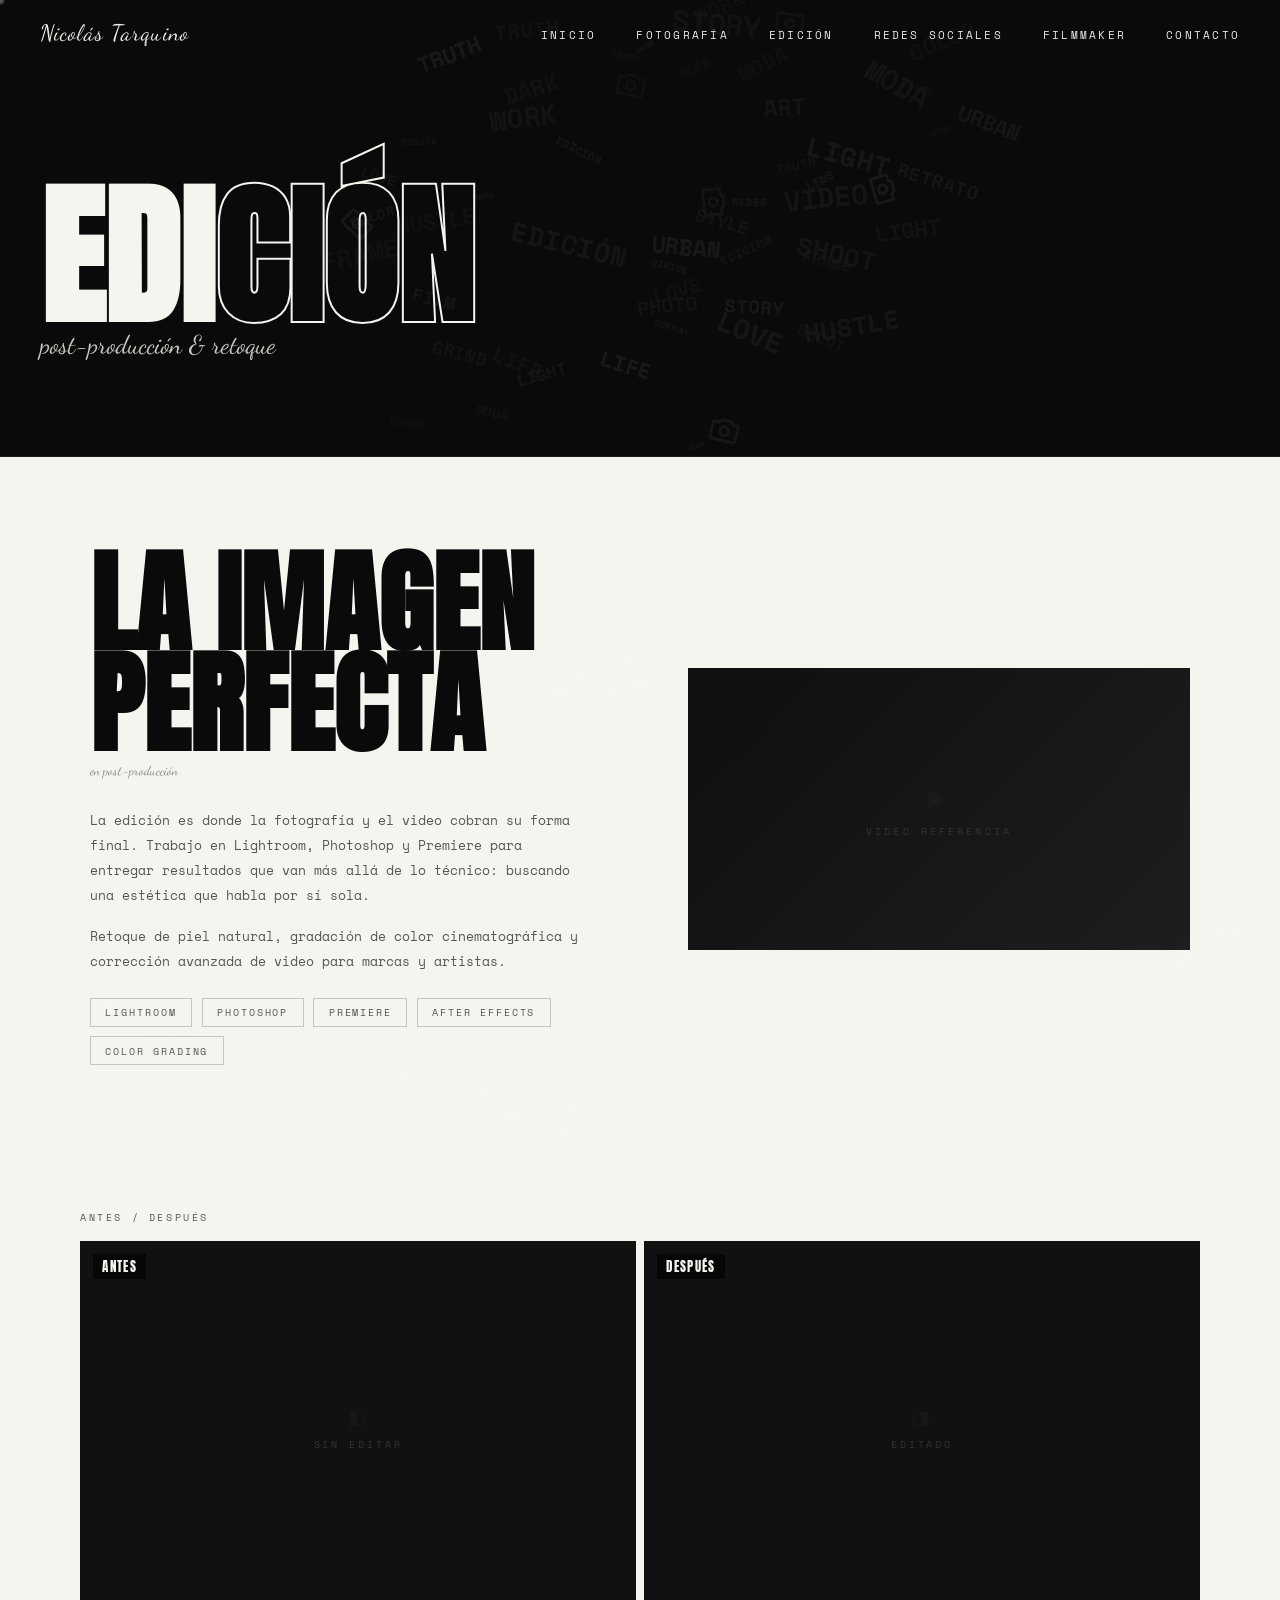
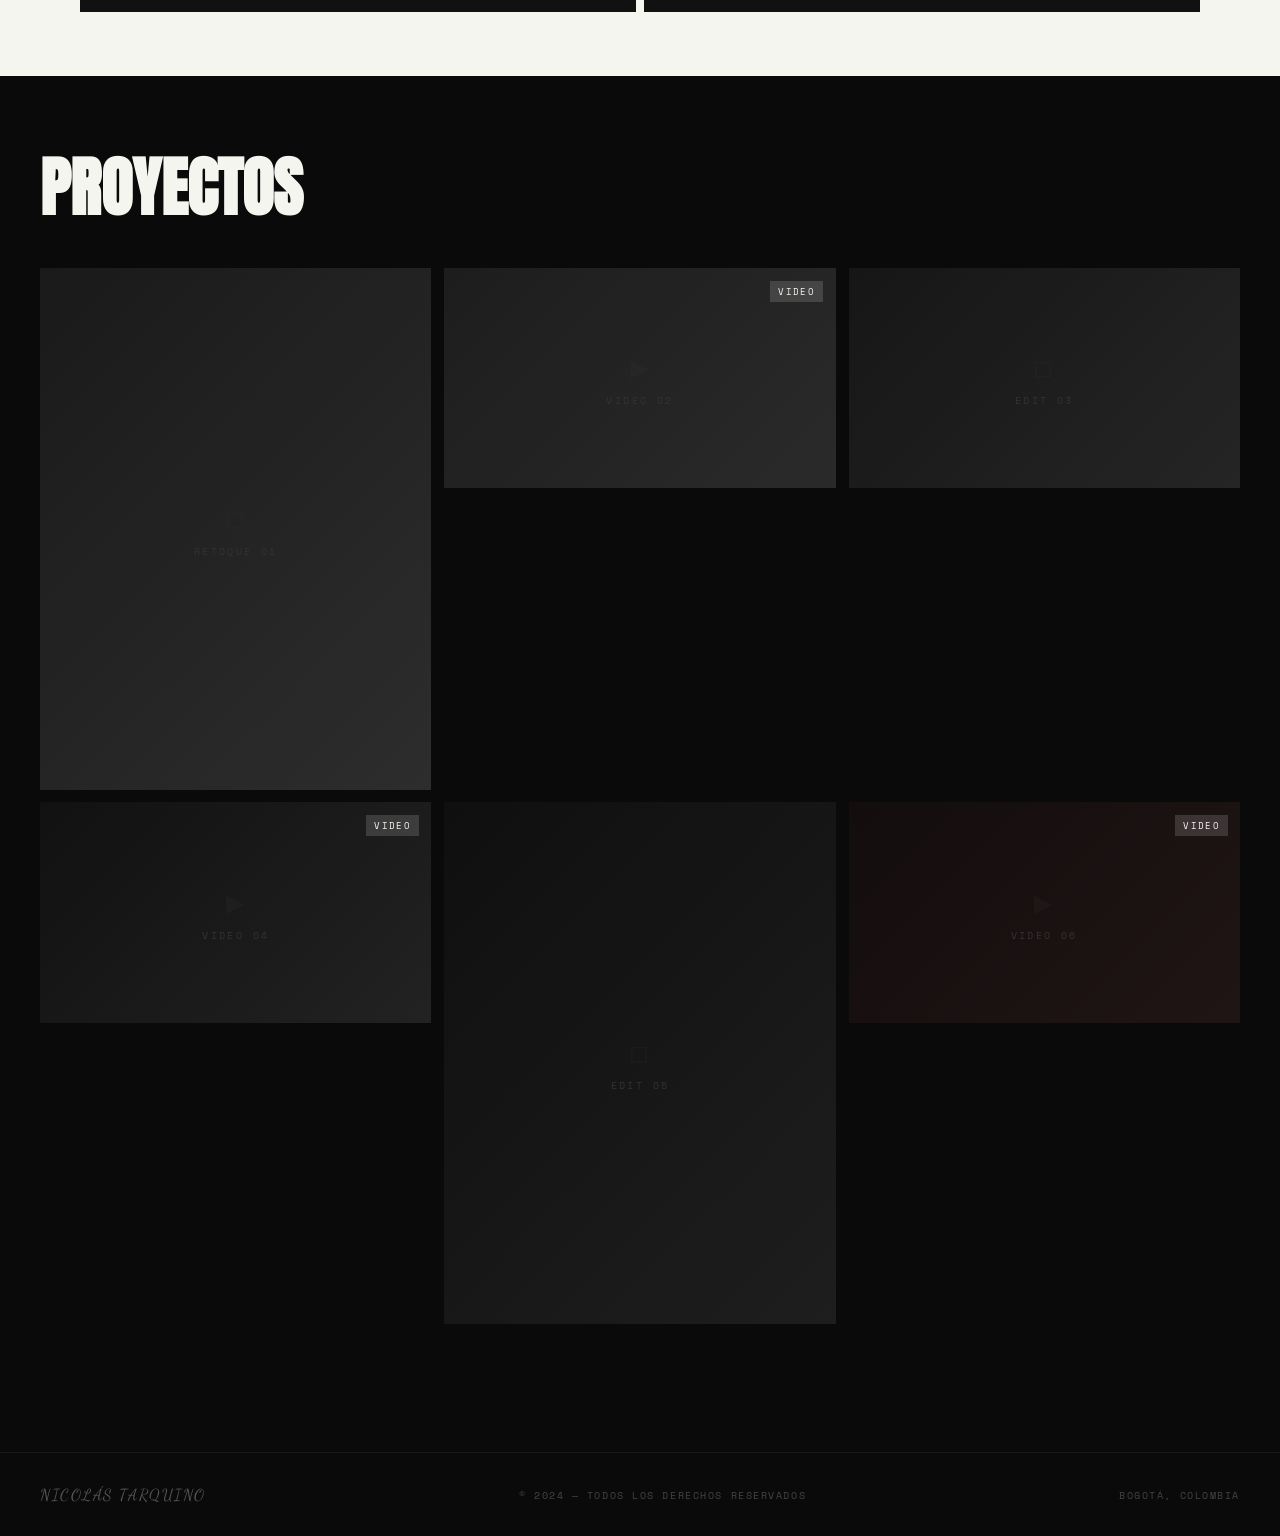
<file: Pages/Edicion.html>
<!DOCTYPE html>
<html lang="es">
<head>
  <meta charset="UTF-8"/>
  <meta name="viewport" content="width=device-width, initial-scale=1.0"/>
  <title>Edición — Nicolás Tarquino</title>
  <link href="https://fonts.googleapis.com/css2?family=Anton&family=Dancing+Script:wght@700&family=Space+Mono:wght@400;700&display=swap" rel="stylesheet"/>
   <link rel="stylesheet" href="/styles/styles.css"/>
  <style>
    #descripcion {
      background: var(--white); color: var(--black);
      padding: 6rem 2.5rem;
    }
    #descripcion .inner {
      max-width: 1100px; margin: auto;
      display: grid; grid-template-columns: 1fr 1fr; gap: 6rem; align-items: center;
    }
    .desc-text p { font-size: 0.82rem; line-height: 1.9; color: #555; margin-bottom: 1rem; }
    .desc-tags { display: flex; flex-wrap: wrap; gap: 0.6rem; margin-top: 1.5rem; }
    .desc-tag {
      font-size: 0.6rem; letter-spacing: 0.2em; text-transform: uppercase;
      border: 1px solid rgba(0,0,0,0.2); padding: 0.4rem 0.9rem; color: #555;
    }
    .desc-ref {
      position: relative; aspect-ratio: 16/9; overflow: hidden; background: var(--black);
    }
    .desc-ref video, .desc-ref img {
      width: 100%; height: 100%; object-fit: cover; display: block;
    }
    .desc-ref .ph {
      width: 100%; height: 100%; display: flex; align-items: center; justify-content: center;
      flex-direction: column; gap: 0.5rem;
      font-size: 0.65rem; letter-spacing: 0.3em; color: #333; text-transform: uppercase;
    }
    .ph-icon { font-size: 1.5rem; opacity: 0.2; }
    .desc-ref::after {
      content: ''; position: absolute;
      inset: auto auto -8px -8px; width: 40%; height: 40%;
      border-bottom: 1px solid var(--gray); border-left: 1px solid var(--gray);
      pointer-events: none; z-index: 2;
    }

    /* before/after slider */
    .before-after {
      max-width: 1200px; margin: 3rem auto 0; padding: 0 2.5rem;
    }
    .ba-label {
      font-size: 0.65rem; letter-spacing: 0.25em; text-transform: uppercase; color: #555;
      margin-bottom: 1rem;
    }
    .ba-grid {
      display: grid; grid-template-columns: 1fr 1fr; gap: 0.5rem;
    }
    .ba-item {
      position: relative; aspect-ratio: 3/2; overflow: hidden; background: #111;
    }
    .ba-item img {
      width: 100%; height: 100%; object-fit: cover; display: block;
    }
    .ba-item .ph {
      width: 100%; height: 100%; display: flex; align-items: center; justify-content: center;
      font-size: 0.6rem; letter-spacing: 0.3em; color: #333; text-transform: uppercase;
      flex-direction: column; gap: 0.4rem;
    }
    .ba-badge {
      position: absolute; top: 0.8rem; left: 0.8rem;
      font-family: 'Anton', sans-serif; font-size: 0.8rem; letter-spacing: 0.1em;
      background: rgba(0,0,0,0.6); color: var(--white); padding: 0.2rem 0.6rem;
      backdrop-filter: blur(4px);
    }

    #galeria { background: var(--black); padding: 4rem 2.5rem 8rem; }
    #galeria .inner { max-width: 1200px; margin: auto; }
    .gallery-title {
      font-family: 'Anton', sans-serif;
      font-size: clamp(2rem, 5vw, 4rem);
      text-transform: uppercase; color: var(--white); margin-bottom: 2rem;
    }

    .media-grid {
      display: grid; grid-template-columns: repeat(3, 1fr); gap: 0.8rem;
    }
    .media-item {
      position: relative; overflow: hidden; cursor: pointer;
      background: #111; aspect-ratio: 16/9;
    }
    .media-item.tall { aspect-ratio: 3/4; }
    .media-item video, .media-item img {
      width: 100%; height: 100%; object-fit: cover; display: block;
      transition: transform 0.5s ease;
    }
    .media-item:hover video, .media-item:hover img { transform: scale(1.04); }
    .media-item .mph {
      width: 100%; height: 100%; display: flex; align-items: center; justify-content: center;
      flex-direction: column; gap: 0.5rem;
      font-size: 0.6rem; letter-spacing: 0.25em; color: #333; text-transform: uppercase;
      transition: transform 0.5s ease;
    }
    .media-item:hover .mph { transform: scale(1.04); }
    .media-item .overlay {
      position: absolute; inset: 0;
      background: linear-gradient(to top, rgba(0,0,0,0.8) 0%, transparent 50%);
      opacity: 0; transition: opacity 0.4s;
      display: flex; align-items: flex-end; padding: 1rem;
    }
    .media-item:hover .overlay { opacity: 1; }
    .overlay-text { font-size: 0.6rem; letter-spacing: 0.2em; text-transform: uppercase; color: var(--white); }
    .play-badge {
      position: absolute; top: 0.8rem; right: 0.8rem;
      background: rgba(255,255,255,0.15); backdrop-filter: blur(4px);
      padding: 0.25rem 0.5rem;
      font-size: 0.55rem; letter-spacing: 0.15em; color: var(--white); text-transform: uppercase;
    }

    @media (max-width: 768px) {
      #descripcion .inner { grid-template-columns: 1fr; }
      .ba-grid { grid-template-columns: 1fr; }
      .media-grid { grid-template-columns: 1fr 1fr; }
    }
  </style>
</head>
<body>

 <nav>
    <a class="logo" href="/index.html">Nicolás Tarquino</a>
    <ul>
      <li><a href="/index.html">Inicio</a></li>
      <li><a href="/pages/fotografia.html">Fotografía</a></li>
      <li><a href="/pages/edicion.html">Edición</a></li>
      <li><a href="/pages/redes.html">Redes Sociales</a></li>
      <li><a href="/pages/filmmaker.html">Filmmaker</a></li>
      <li><a href="/index.html#contacto">Contacto</a></li>
    </ul>
  </nav>

  <div class="page-hero">
    <div class="graffiti-bg" id="g-hero"></div>
    <h1 class="page-hero-title">Edi<span>ción</span></h1>
    <p class="page-hero-sub">post-producción & retoque</p>
  </div>

  <!-- DESCRIPCIÓN -->
  <section id="descripcion" class="light">
    <div class="graffiti-bg" id="g-desc"></div>
    <div class="inner">
      <div class="desc-text reveal">
        <h2 class="section-heading">La imagen<br>perfecta</h2>
        <p class="section-sub" style="margin-bottom:1.5rem;">en post-producción</p>
        <p>La edición es donde la fotografía y el video cobran su forma final. Trabajo en Lightroom, Photoshop y Premiere para entregar resultados que van más allá de lo técnico: buscando una estética que habla por sí sola.</p>
        <p>Retoque de piel natural, gradación de color cinematográfica y corrección avanzada de video para marcas y artistas.</p>
        <div class="desc-tags">
          <span class="desc-tag">Lightroom</span>
          <span class="desc-tag">Photoshop</span>
          <span class="desc-tag">Premiere</span>
          <span class="desc-tag">After Effects</span>
          <span class="desc-tag">Color Grading</span>
        </div>
      </div>
      <div class="desc-ref reveal reveal-delay-2">
        <!-- <video src="./video/edicion-ref.mp4" autoplay muted loop playsinline></video> -->
        <div class="ph g4">
          <span class="ph-icon">▶</span>
          <span>Video referencia</span>
        </div>
      </div>
    </div>
  </section>

  <!-- ANTES / DESPUÉS -->
  <section style="background:var(--white);padding:0 0 4rem;">
    <div class="before-after reveal">
      <p class="ba-label">Antes / Después</p>
      <div class="ba-grid">
        <div class="ba-item g2">
          <!-- <img src="./img/before-1.jpg" alt="Antes"/> -->
          <div class="ph"><span style="opacity:.2;font-size:1.2rem;">◧</span><span>Sin editar</span></div>
          <span class="ba-badge">ANTES</span>
        </div>
        <div class="ba-item g5">
          <!-- <img src="./img/after-1.jpg" alt="Después"/> -->
          <div class="ph"><span style="opacity:.2;font-size:1.2rem;">◨</span><span>Editado</span></div>
          <span class="ba-badge">DESPUÉS</span>
        </div>
      </div>
    </div>
  </section>

  <!-- GALERÍA -->
  <section id="galeria">
    <div class="inner">
      <h3 class="gallery-title reveal">Proyectos</h3>
      <div class="media-grid">

        <div class="media-item tall reveal g1">
          <div class="mph g1"><span class="ph-icon">◻</span><span>Retoque 01</span></div>
          <div class="overlay"><span class="overlay-text">Retoque Piel — 2024</span></div>
        </div>

        <div class="media-item reveal g3">
          <div class="mph g3"><span class="ph-icon">▶</span><span>Video 02</span></div>
          <span class="play-badge">Video</span>
          <div class="overlay"><span class="overlay-text">Color Grade — 2024</span></div>
        </div>

        <div class="media-item reveal g5">
          <div class="mph g5"><span class="ph-icon">◻</span><span>Edit 03</span></div>
          <div class="overlay"><span class="overlay-text">Compositing — 2024</span></div>
        </div>

        <div class="media-item reveal g2">
          <div class="mph g2"><span class="ph-icon">▶</span><span>Video 04</span></div>
          <span class="play-badge">Video</span>
          <div class="overlay"><span class="overlay-text">Grade Cinematográfico — 2024</span></div>
        </div>

        <div class="media-item tall reveal g4">
          <div class="mph g4"><span class="ph-icon">◻</span><span>Edit 05</span></div>
          <div class="overlay"><span class="overlay-text">Editorial — 2024</span></div>
        </div>

        <div class="media-item reveal g6">
          <div class="mph g6"><span class="ph-icon">▶</span><span>Video 06</span></div>
          <span class="play-badge">Video</span>
          <div class="overlay"><span class="overlay-text">Motion Graphics — 2024</span></div>
        </div>

      </div>
    </div>
  </section>

  <footer>
    <span class="logo">Nicolás Tarquino</span>
    <p>© 2024 — Todos los derechos reservados</p>
    <p>Bogotá, Colombia</p>
  </footer>

   <script src="/scripts/main.js"></script>
  <script>
    makeGraffiti('g-hero', true);
    makeGraffiti('g-desc', false);
  </script>
</body>
</html>
</file>
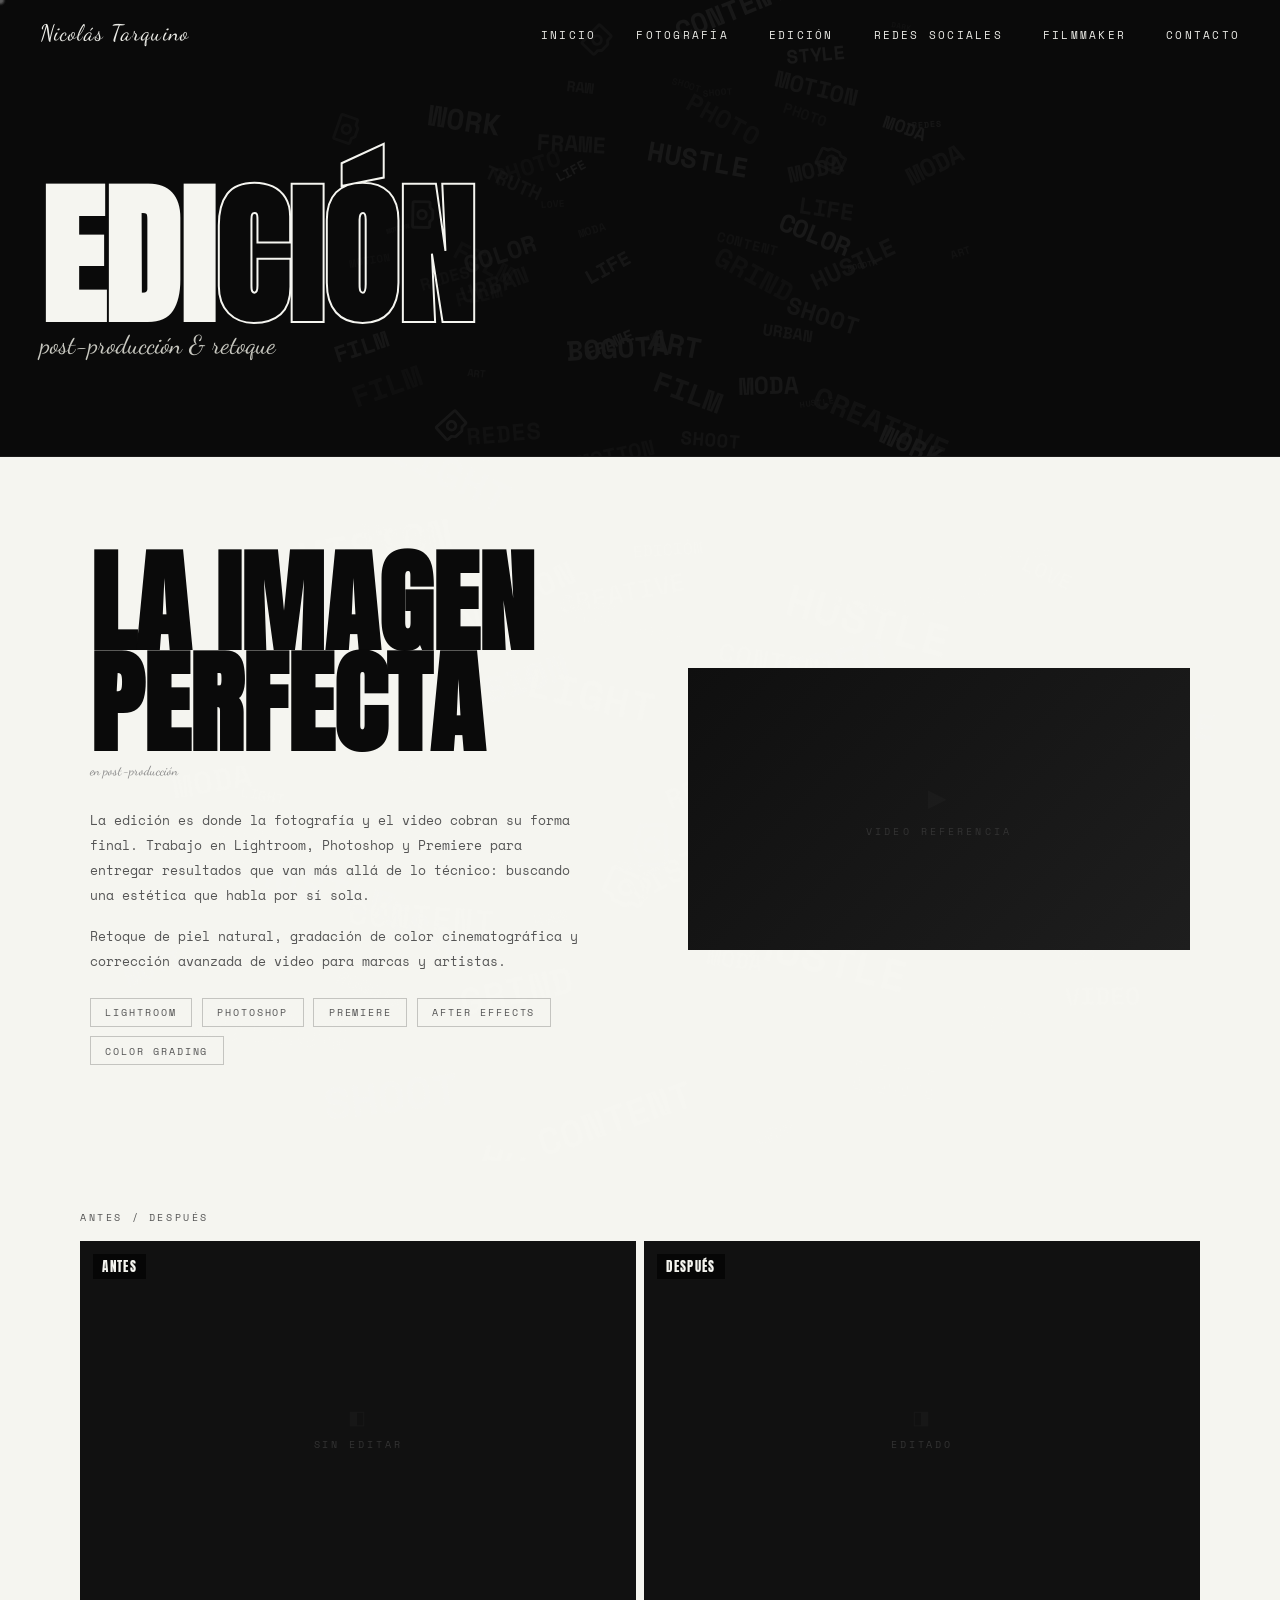
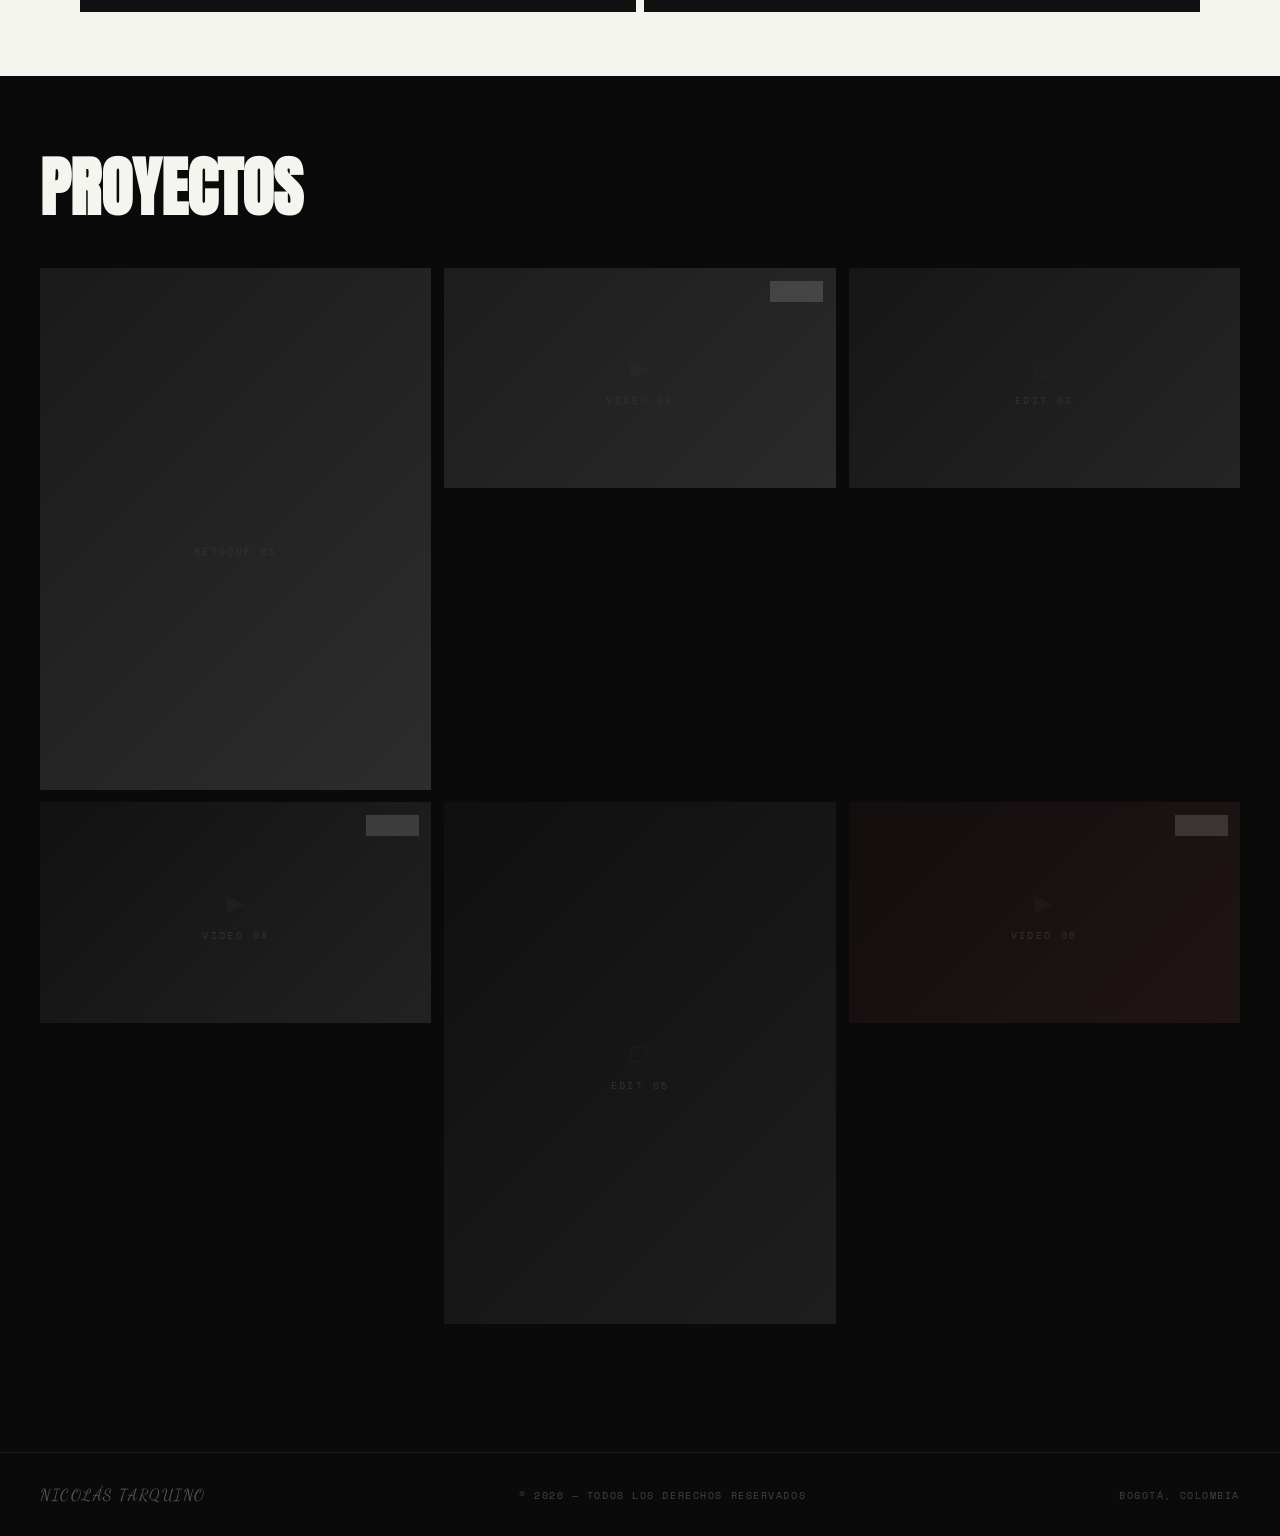
<file: pages/edicion.html>
<!DOCTYPE html>
<html lang="es">
<head>
  <meta charset="UTF-8"/>
  <meta name="viewport" content="width=device-width, initial-scale=1.0"/>
  <title>Edición — Nicolás Tarquino</title>
  <link href="https://fonts.googleapis.com/css2?family=Anton&family=Dancing+Script:wght@700&family=Space+Mono:wght@400;700&display=swap" rel="stylesheet"/>
   <link rel="stylesheet" href="/styles/styles.css"/>
  <style>
    #descripcion {
      background: var(--white); color: var(--black);
      padding: 6rem 2.5rem;
    }
    #descripcion .inner {
      max-width: 1100px; margin: auto;
      display: grid; grid-template-columns: 1fr 1fr; gap: 6rem; align-items: center;
    }
    .desc-text p { font-size: 0.82rem; line-height: 1.9; color: #555; margin-bottom: 1rem; }
    .desc-tags { display: flex; flex-wrap: wrap; gap: 0.6rem; margin-top: 1.5rem; }
    .desc-tag {
      font-size: 0.6rem; letter-spacing: 0.2em; text-transform: uppercase;
      border: 1px solid rgba(0,0,0,0.2); padding: 0.4rem 0.9rem; color: #555;
    }
    .desc-ref {
      position: relative; aspect-ratio: 16/9; overflow: hidden; background: var(--black);
    }
    .desc-ref video, .desc-ref img {
      width: 100%; height: 100%; object-fit: cover; display: block;
    }
    .desc-ref .ph {
      width: 100%; height: 100%; display: flex; align-items: center; justify-content: center;
      flex-direction: column; gap: 0.5rem;
      font-size: 0.65rem; letter-spacing: 0.3em; color: #333; text-transform: uppercase;
    }
    .ph-icon { font-size: 1.5rem; opacity: 0.2; }
    .desc-ref::after {
      content: ''; position: absolute;
      inset: auto auto -8px -8px; width: 40%; height: 40%;
      border-bottom: 1px solid var(--gray); border-left: 1px solid var(--gray);
      pointer-events: none; z-index: 2;
    }

    /* before/after slider */
    .before-after {
      max-width: 1200px; margin: 3rem auto 0; padding: 0 2.5rem;
    }
    .ba-label {
      font-size: 0.65rem; letter-spacing: 0.25em; text-transform: uppercase; color: #555;
      margin-bottom: 1rem;
    }
    .ba-grid {
      display: grid; grid-template-columns: 1fr 1fr; gap: 0.5rem;
    }
    .ba-item {
      position: relative; aspect-ratio: 3/2; overflow: hidden; background: #111;
    }
    .ba-item img {
      width: 100%; height: 100%; object-fit: cover; display: block;
    }
    .ba-item .ph {
      width: 100%; height: 100%; display: flex; align-items: center; justify-content: center;
      font-size: 0.6rem; letter-spacing: 0.3em; color: #333; text-transform: uppercase;
      flex-direction: column; gap: 0.4rem;
    }
    .ba-badge {
      position: absolute; top: 0.8rem; left: 0.8rem;
      font-family: 'Anton', sans-serif; font-size: 0.8rem; letter-spacing: 0.1em;
      background: rgba(0,0,0,0.6); color: var(--white); padding: 0.2rem 0.6rem;
      backdrop-filter: blur(4px);
    }

    #galeria { background: var(--black); padding: 4rem 2.5rem 8rem; }
    #galeria .inner { max-width: 1200px; margin: auto; }
    .gallery-title {
      font-family: 'Anton', sans-serif;
      font-size: clamp(2rem, 5vw, 4rem);
      text-transform: uppercase; color: var(--white); margin-bottom: 2rem;
    }

    .media-grid {
      display: grid; grid-template-columns: repeat(3, 1fr); gap: 0.8rem;
    }
    .media-item {
      position: relative; overflow: hidden; cursor: pointer;
      background: #111; aspect-ratio: 16/9;
    }
    .media-item.tall { aspect-ratio: 3/4; }
    .media-item video, .media-item img {
      width: 100%; height: 100%; object-fit: cover; display: block;
      transition: transform 0.5s ease;
    }
    .media-item:hover video, .media-item:hover img { transform: scale(1.04); }
    .media-item .mph {
      width: 100%; height: 100%; display: flex; align-items: center; justify-content: center;
      flex-direction: column; gap: 0.5rem;
      font-size: 0.6rem; letter-spacing: 0.25em; color: #333; text-transform: uppercase;
      transition: transform 0.5s ease;
    }
    .media-item:hover .mph { transform: scale(1.04); }
    .media-item .overlay {
      position: absolute; inset: 0;
      background: linear-gradient(to top, rgba(0,0,0,0.8) 0%, transparent 50%);
      opacity: 0; transition: opacity 0.4s;
      display: flex; align-items: flex-end; padding: 1rem;
    }
    .media-item:hover .overlay { opacity: 1; }
    .overlay-text { font-size: 0.6rem; letter-spacing: 0.2em; text-transform: uppercase; color: var(--white); }
    .play-badge {
      position: absolute; top: 0.8rem; right: 0.8rem;
      background: rgba(255,255,255,0.15); backdrop-filter: blur(4px);
      padding: 0.25rem 0.5rem;
      font-size: 0.55rem; letter-spacing: 0.15em; color: var(--white); text-transform: uppercase;
    }

    @media (max-width: 768px) {
      #descripcion .inner { grid-template-columns: 1fr; }
      .ba-grid { grid-template-columns: 1fr; }
      .media-grid { grid-template-columns: 1fr 1fr; }
    }
  </style>
</head>
<body>

 <nav>
    <a class="logo" href="/index.html">Nicolás Tarquino</a>
    <ul>
      <li><a href="/index.html">Inicio</a></li>
      <li><a href="/pages/fotografia.html">Fotografía</a></li>
      <li><a href="/pages/edicion.html">Edición</a></li>
      <li><a href="/pages/redes.html">Redes Sociales</a></li>
      <li><a href="/pages/filmmaker.html">Filmmaker</a></li>
      <li><a href="/index.html#contacto">Contacto</a></li>
    </ul>
  </nav>

  <div class="page-hero">
    <div class="graffiti-bg" id="g-hero"></div>
    <h1 class="page-hero-title">Edi<span>ción</span></h1>
    <p class="page-hero-sub">post-producción & retoque</p>
  </div>

  <!-- DESCRIPCIÓN -->
  <section id="descripcion" class="light">
    <div class="graffiti-bg" id="g-desc"></div>
    <div class="inner">
      <div class="desc-text reveal">
        <h2 class="section-heading">La imagen<br>perfecta</h2>
        <p class="section-sub" style="margin-bottom:1.5rem;">en post-producción</p>
        <p>La edición es donde la fotografía y el video cobran su forma final. Trabajo en Lightroom, Photoshop y Premiere para entregar resultados que van más allá de lo técnico: buscando una estética que habla por sí sola.</p>
        <p>Retoque de piel natural, gradación de color cinematográfica y corrección avanzada de video para marcas y artistas.</p>
        <div class="desc-tags">
          <span class="desc-tag">Lightroom</span>
          <span class="desc-tag">Photoshop</span>
          <span class="desc-tag">Premiere</span>
          <span class="desc-tag">After Effects</span>
          <span class="desc-tag">Color Grading</span>
        </div>
      </div>
      <div class="desc-ref reveal reveal-delay-2">
        <!-- <video src="./video/edicion-ref.mp4" autoplay muted loop playsinline></video> -->
        <div class="ph g4">
          <span class="ph-icon">▶</span>
          <span>Video referencia</span>
        </div>
      </div>
    </div>
  </section>

  <!-- ANTES / DESPUÉS -->
  <section style="background:var(--white);padding:0 0 4rem;">
    <div class="before-after reveal">
      <p class="ba-label">Antes / Después</p>
      <div class="ba-grid">
        <div class="ba-item g2">
          <!-- <img src="./img/before-1.jpg" alt="Antes"/> -->
          <div class="ph"><span style="opacity:.2;font-size:1.2rem;">◧</span><span>Sin editar</span></div>
          <span class="ba-badge">ANTES</span>
        </div>
        <div class="ba-item g5">
          <!-- <img src="./img/after-1.jpg" alt="Después"/> -->
          <div class="ph"><span style="opacity:.2;font-size:1.2rem;">◨</span><span>Editado</span></div>
          <span class="ba-badge">DESPUÉS</span>
        </div>
      </div>
    </div>
  </section>

  <!-- GALERÍA -->
  <section id="galeria">
    <div class="inner">
      <h3 class="gallery-title reveal">Proyectos</h3>
      <div class="media-grid">

        <div class="media-item tall reveal g1">
          <div class="mph g1"><span class="ph-icon">◻</span><span>Retoque 01</span></div>
          <div class="overlay"><span class="overlay-text">Retoque Piel — 2024</span></div>
        </div>

        <div class="media-item reveal g3">
          <div class="mph g3"><span class="ph-icon">▶</span><span>Video 02</span></div>
          <span class="play-badge">Video</span>
          <div class="overlay"><span class="overlay-text">Color Grade — 2024</span></div>
        </div>

        <div class="media-item reveal g5">
          <div class="mph g5"><span class="ph-icon">◻</span><span>Edit 03</span></div>
          <div class="overlay"><span class="overlay-text">Compositing — 2024</span></div>
        </div>

        <div class="media-item reveal g2">
          <div class="mph g2"><span class="ph-icon">▶</span><span>Video 04</span></div>
          <span class="play-badge">Video</span>
          <div class="overlay"><span class="overlay-text">Grade Cinematográfico — 2024</span></div>
        </div>

        <div class="media-item tall reveal g4">
          <div class="mph g4"><span class="ph-icon">◻</span><span>Edit 05</span></div>
          <div class="overlay"><span class="overlay-text">Editorial — 2024</span></div>
        </div>

        <div class="media-item reveal g6">
          <div class="mph g6"><span class="ph-icon">▶</span><span>Video 06</span></div>
          <span class="play-badge">Video</span>
          <div class="overlay"><span class="overlay-text">Motion Graphics — 2024</span></div>
        </div>

      </div>
    </div>
  </section>

  <footer>
    <span class="logo">Nicolás Tarquino</span>
    <p>© 2026 — Todos los derechos reservados</p>
    <p>Bogotá, Colombia</p>
  </footer>

   <script src="/scripts/main.js"></script>
  <script>
    makeGraffiti('g-hero', true);
    makeGraffiti('g-desc', false);
  </script>
</body>
</html>
</file>
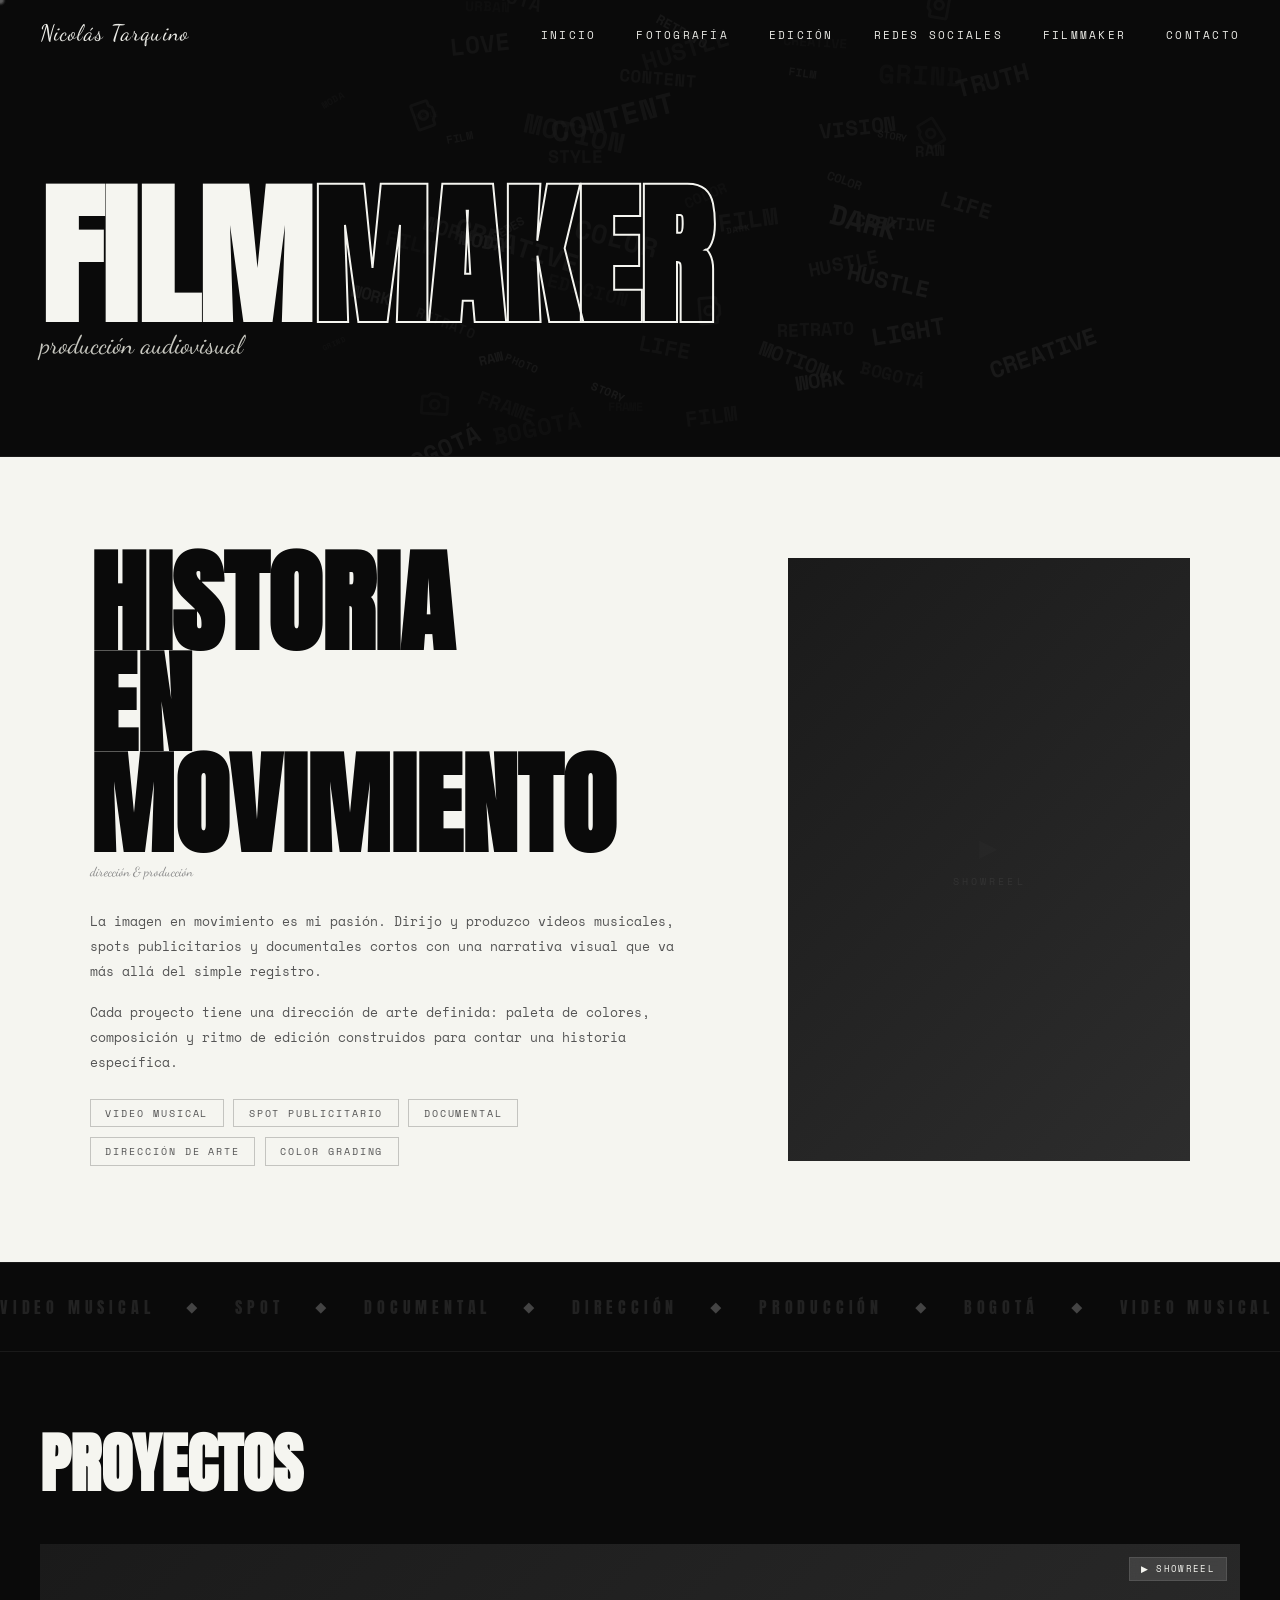
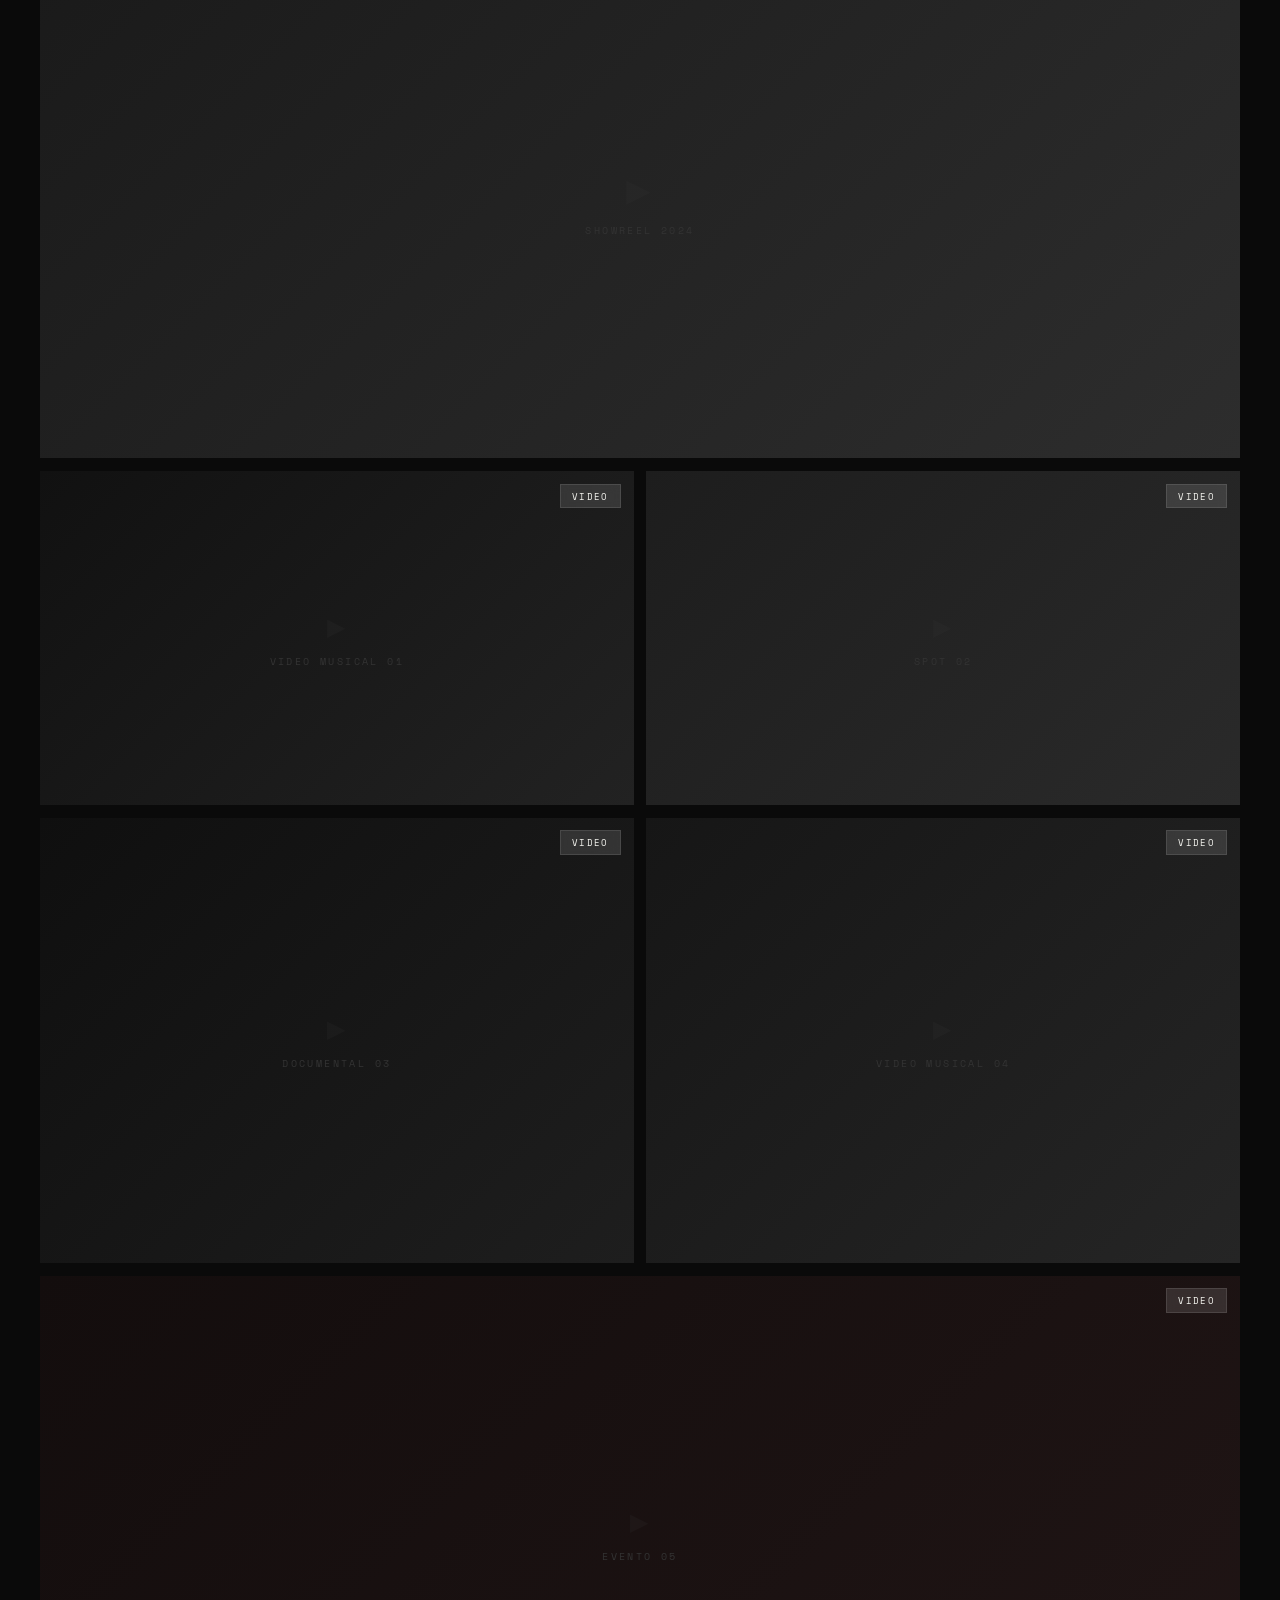
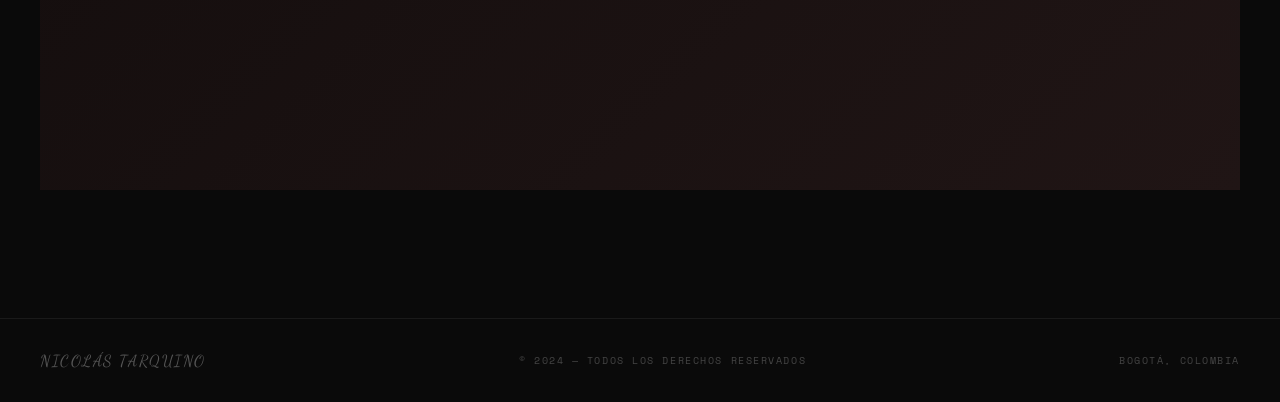
<file: Pages/Filmmaker.html>
<!DOCTYPE html>
<html lang="es">
<head>
  <meta charset="UTF-8"/>
  <meta name="viewport" content="width=device-width, initial-scale=1.0"/>
  <title>Filmmaker — Nicolás Tarquino</title>
  <link href="https://fonts.googleapis.com/css2?family=Anton&family=Dancing+Script:wght@700&family=Space+Mono:wght@400;700&display=swap" rel="stylesheet"/>
  <link rel="stylesheet" href="/styles/styles.css"/>
  <style>
    #descripcion {
      background: var(--white); color: var(--black);
      padding: 6rem 2.5rem;
    }
    #descripcion .inner {
      max-width: 1100px; margin: auto;
      display: grid; grid-template-columns: 1.2fr 0.8fr; gap: 6rem; align-items: center;
    }
    .desc-text p { font-size: 0.82rem; line-height: 1.9; color: #555; margin-bottom: 1rem; }
    .desc-tags { display: flex; flex-wrap: wrap; gap: 0.6rem; margin-top: 1.5rem; }
    .desc-tag {
      font-size: 0.6rem; letter-spacing: 0.2em; text-transform: uppercase;
      border: 1px solid rgba(0,0,0,0.2); padding: 0.4rem 0.9rem; color: #555;
    }
    .desc-ref {
      position: relative; aspect-ratio: 2/3; overflow: hidden; background: var(--black);
    }
    .desc-ref video, .desc-ref img {
      width: 100%; height: 100%; object-fit: cover; display: block;
    }
    .desc-ref .ph {
      width: 100%; height: 100%; display: flex; align-items: center; justify-content: center;
      flex-direction: column; gap: 0.5rem;
      font-size: 0.65rem; letter-spacing: 0.3em; color: #333; text-transform: uppercase;
    }
    .ph-icon { font-size: 1.5rem; opacity: 0.2; }

    /* cinematic reel strip */
    .reel-strip {
      background: var(--black); padding: 2rem 0;
      border-top: 1px solid #1a1a1a; border-bottom: 1px solid #1a1a1a;
      overflow: hidden;
    }
    .reel-track {
      display: flex; gap: 2rem; align-items: center;
      animation: scrollTrack 20s linear infinite;
      white-space: nowrap;
    }
    .reel-item {
      font-family: 'Anton', sans-serif;
      font-size: 1rem; letter-spacing: 0.3em; text-transform: uppercase;
      color: #222; flex-shrink: 0;
    }
    .reel-item.accent { color: #444; }
    @keyframes scrollTrack {
      from { transform: translateX(0); }
      to   { transform: translateX(-50%); }
    }

    #galeria { background: var(--black); padding: 4rem 2.5rem 8rem; }
    #galeria .inner { max-width: 1200px; margin: auto; }
    .gallery-title {
      font-family: 'Anton', sans-serif;
      font-size: clamp(2rem, 5vw, 4rem);
      text-transform: uppercase; color: var(--white); margin-bottom: 2rem;
    }

    /* cinematic widescreen grid */
    .film-grid {
      display: grid;
      grid-template-columns: repeat(2, 1fr);
      gap: 0.8rem;
    }
    .film-item {
      position: relative; overflow: hidden; cursor: pointer;
      background: #111; aspect-ratio: 16/9;
    }
    .film-item.tall { aspect-ratio: 4/3; }
    .film-item.feature { grid-column: span 2; aspect-ratio: 21/9; }

    .film-item video, .film-item img {
      width: 100%; height: 100%; object-fit: cover; display: block;
      transition: transform 0.7s ease;
    }
    .film-item:hover video, .film-item:hover img { transform: scale(1.03); }
    .film-item .fph {
      width: 100%; height: 100%; display: flex; align-items: center; justify-content: center;
      flex-direction: column; gap: 0.6rem;
      font-size: 0.6rem; letter-spacing: 0.25em; color: #333; text-transform: uppercase;
      transition: transform 0.7s ease;
    }
    .film-item:hover .fph { transform: scale(1.03); }

    .film-item .overlay {
      position: absolute; inset: 0;
      background: linear-gradient(to top, rgba(0,0,0,0.85) 0%, transparent 55%);
      opacity: 0; transition: opacity 0.4s;
      display: flex; flex-direction: column; align-items: flex-start;
      justify-content: flex-end; padding: 1.5rem;
    }
    .film-item:hover .overlay { opacity: 1; }
    .overlay-title {
      font-family: 'Anton', sans-serif; font-size: 1.2rem; letter-spacing: 0.05em;
      text-transform: uppercase; color: var(--white); line-height: 1;
    }
    .overlay-text { font-size: 0.6rem; letter-spacing: 0.2em; text-transform: uppercase; color: var(--gray); margin-top: 0.3rem; }

    .play-badge {
      position: absolute; top: 0.8rem; right: 0.8rem;
      background: rgba(255,255,255,0.12); backdrop-filter: blur(4px);
      padding: 0.3rem 0.7rem;
      font-size: 0.55rem; letter-spacing: 0.15em; color: var(--white); text-transform: uppercase;
      border: 1px solid rgba(255,255,255,0.1);
    }

    @media (max-width: 768px) {
      #descripcion .inner { grid-template-columns: 1fr; }
      .film-grid { grid-template-columns: 1fr; }
      .film-item.feature { grid-column: span 1; aspect-ratio: 16/9; }
    }
  </style>
</head>
<body>

 <nav>
    <a class="logo" href="/index.html">Nicolás Tarquino</a>
    <ul>
      <li><a href="/index.html">Inicio</a></li>
      <li><a href="/pages/fotografia.html">Fotografía</a></li>
      <li><a href="/pages/edicion.html">Edición</a></li>
      <li><a href="/pages/redes.html">Redes Sociales</a></li>
      <li><a href="/pages/filmmaker.html">Filmmaker</a></li>
      <li><a href="/index.html#contacto">Contacto</a></li>
    </ul>
  </nav>

  <div class="page-hero">
    <div class="graffiti-bg" id="g-hero"></div>
    <h1 class="page-hero-title">Film<span>maker</span></h1>
    <p class="page-hero-sub">producción audiovisual</p>
  </div>

  <!-- DESCRIPCIÓN -->
  <section id="descripcion" class="light">
    <div class="graffiti-bg" id="g-desc"></div>
    <div class="inner">
      <div class="desc-text reveal">
        <h2 class="section-heading">Historia<br>en movimiento</h2>
        <p class="section-sub" style="margin-bottom:1.5rem;">dirección & producción</p>
        <p>La imagen en movimiento es mi pasión. Dirijo y produzco videos musicales, spots publicitarios y documentales cortos con una narrativa visual que va más allá del simple registro.</p>
        <p>Cada proyecto tiene una dirección de arte definida: paleta de colores, composición y ritmo de edición construidos para contar una historia específica.</p>
        <div class="desc-tags">
          <span class="desc-tag">Video Musical</span>
          <span class="desc-tag">Spot Publicitario</span>
          <span class="desc-tag">Documental</span>
          <span class="desc-tag">Dirección de Arte</span>
          <span class="desc-tag">Color Grading</span>
        </div>
      </div>
      <div class="desc-ref reveal reveal-delay-2">
        <!-- <video src="./video/filmmaker-ref.mp4" autoplay muted loop playsinline></video> -->
        <div class="ph g1">
          <span class="ph-icon">▶</span>
          <span>Showreel</span>
        </div>
      </div>
    </div>
  </section>

  <!-- REEL STRIP -->
  <div class="reel-strip">
    <div class="reel-track">
      <span class="reel-item">VIDEO MUSICAL</span><span class="reel-item accent">◆</span>
      <span class="reel-item">SPOT</span><span class="reel-item accent">◆</span>
      <span class="reel-item">DOCUMENTAL</span><span class="reel-item accent">◆</span>
      <span class="reel-item">DIRECCIÓN</span><span class="reel-item accent">◆</span>
      <span class="reel-item">PRODUCCIÓN</span><span class="reel-item accent">◆</span>
      <span class="reel-item">BOGOTÁ</span><span class="reel-item accent">◆</span>
      <!-- duplicate for loop -->
      <span class="reel-item">VIDEO MUSICAL</span><span class="reel-item accent">◆</span>
      <span class="reel-item">SPOT</span><span class="reel-item accent">◆</span>
      <span class="reel-item">DOCUMENTAL</span><span class="reel-item accent">◆</span>
      <span class="reel-item">DIRECCIÓN</span><span class="reel-item accent">◆</span>
      <span class="reel-item">PRODUCCIÓN</span><span class="reel-item accent">◆</span>
      <span class="reel-item">BOGOTÁ</span><span class="reel-item accent">◆</span>
    </div>
  </div>

  <!-- GALERÍA -->
  <section id="galeria">
    <div class="inner">
      <h3 class="gallery-title reveal">Proyectos</h3>
      <div class="film-grid">

        <div class="film-item feature reveal g1">
          <!-- <video src="./video/film-showreel.mp4" autoplay muted loop playsinline></video> -->
          <div class="fph g1"><span class="ph-icon" style="font-size:2rem;">▶</span><span>Showreel 2024</span></div>
          <span class="play-badge">▶ Showreel</span>
          <div class="overlay">
            <div class="overlay-title">Showreel 2024</div>
            <div class="overlay-text">Compilado — Bogotá, CO</div>
          </div>
        </div>

        <div class="film-item reveal g2">
          <!-- <video src="./video/film-mv.mp4" autoplay muted loop playsinline></video> -->
          <div class="fph g2"><span class="ph-icon">▶</span><span>Video Musical 01</span></div>
          <span class="play-badge">Video</span>
          <div class="overlay">
            <div class="overlay-title">Video Musical</div>
            <div class="overlay-text">Artista — 2024</div>
          </div>
        </div>

        <div class="film-item reveal g3">
          <!-- <video src="./video/film-spot.mp4" autoplay muted loop playsinline></video> -->
          <div class="fph g3"><span class="ph-icon">▶</span><span>Spot 02</span></div>
          <span class="play-badge">Video</span>
          <div class="overlay">
            <div class="overlay-title">Spot Marca</div>
            <div class="overlay-text">Comercial — 2024</div>
          </div>
        </div>

        <div class="film-item tall reveal g4">
          <!-- <video src="./video/film-doc.mp4" autoplay muted loop playsinline></video> -->
          <div class="fph g4"><span class="ph-icon">▶</span><span>Documental 03</span></div>
          <span class="play-badge">Video</span>
          <div class="overlay">
            <div class="overlay-title">Documental</div>
            <div class="overlay-text">Corto — 2024</div>
          </div>
        </div>

        <div class="film-item tall reveal g5">
          <!-- <video src="./video/film-mv2.mp4" autoplay muted loop playsinline></video> -->
          <div class="fph g5"><span class="ph-icon">▶</span><span>Video Musical 04</span></div>
          <span class="play-badge">Video</span>
          <div class="overlay">
            <div class="overlay-title">Video Musical</div>
            <div class="overlay-text">Artista — 2024</div>
          </div>
        </div>

        <div class="film-item feature reveal g6">
          <!-- <video src="./video/film-event.mp4" autoplay muted loop playsinline></video> -->
          <div class="fph g6"><span class="ph-icon">▶</span><span>Evento 05</span></div>
          <span class="play-badge">Video</span>
          <div class="overlay">
            <div class="overlay-title">Cobertura Evento</div>
            <div class="overlay-text">Live — 2024</div>
          </div>
        </div>

      </div>
    </div>
  </section>

  <footer>
    <span class="logo">Nicolás Tarquino</span>
    <p>© 2024 — Todos los derechos reservados</p>
    <p>Bogotá, Colombia</p>
  </footer>

  <script src="/scripts/main.js"></script>
  <script>
    makeGraffiti('g-hero', true);
    makeGraffiti('g-desc', false);
  </script>
</body>
</html>
</file>
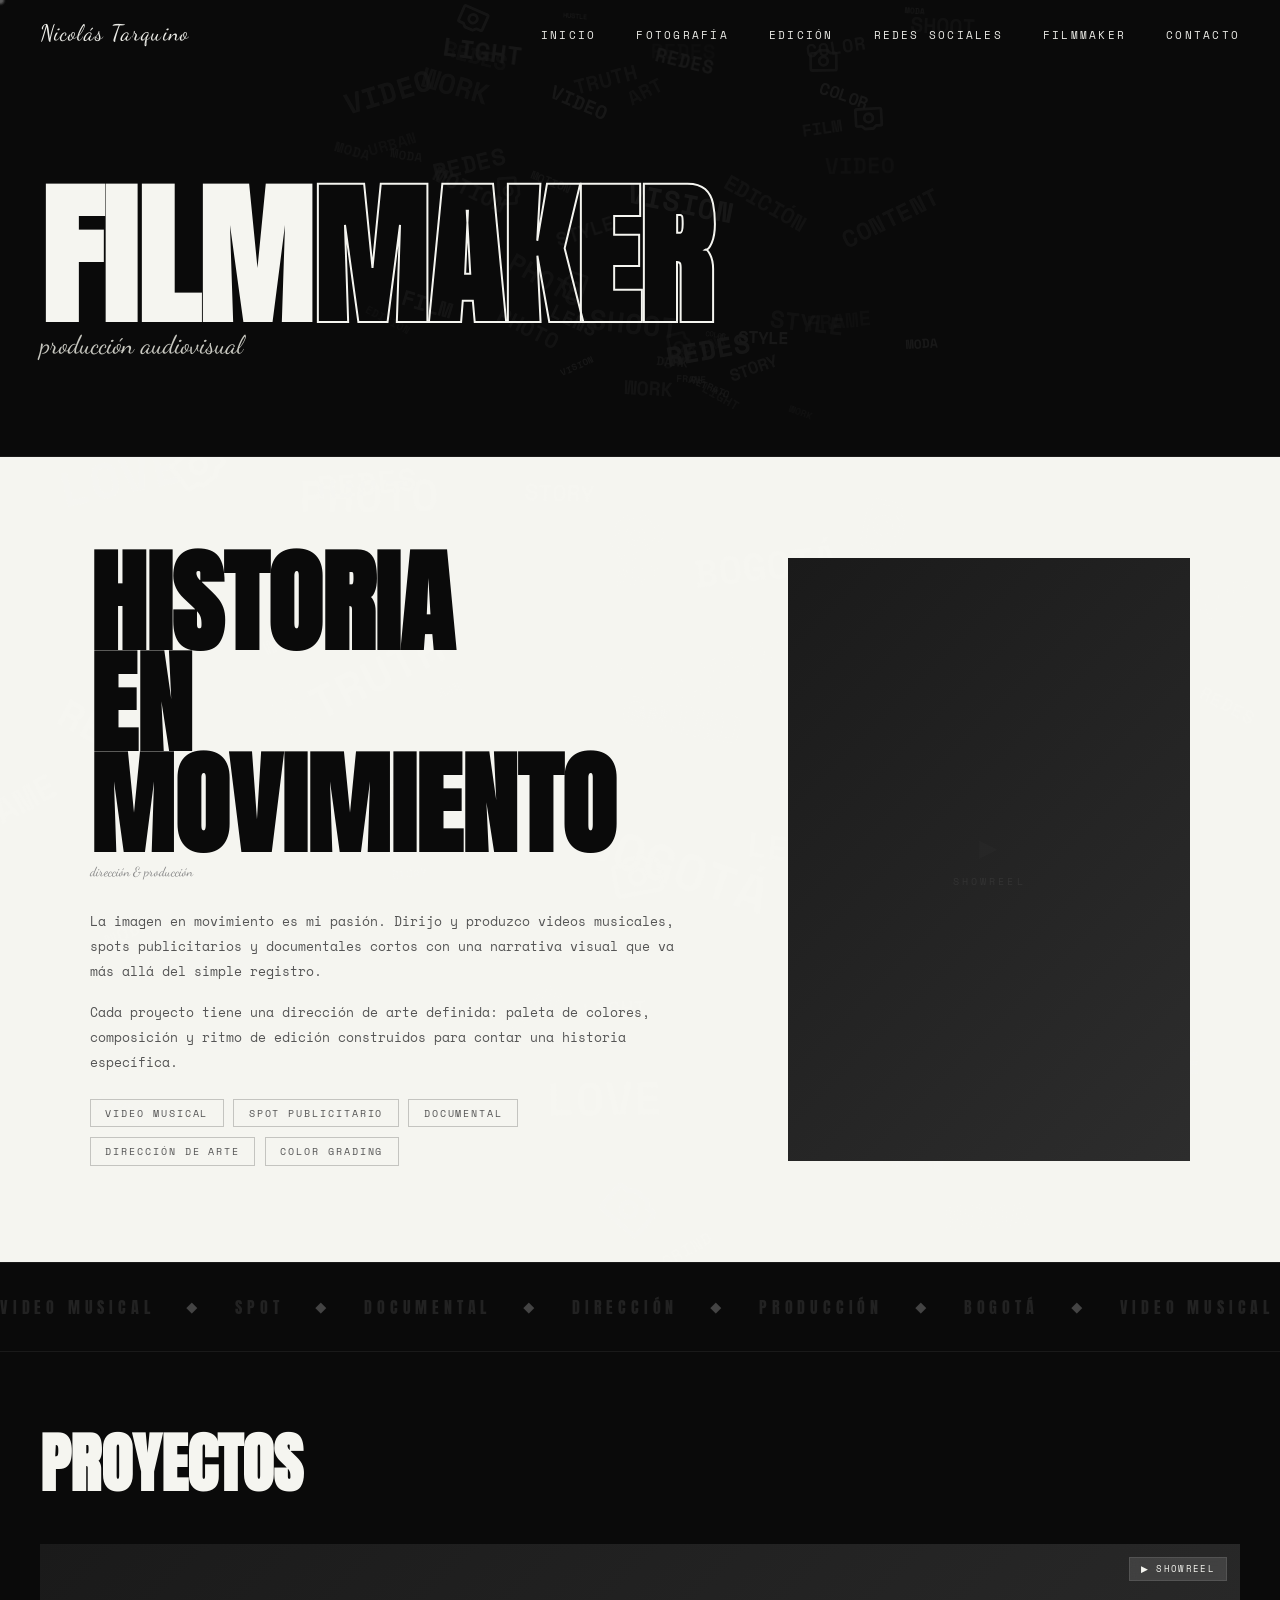
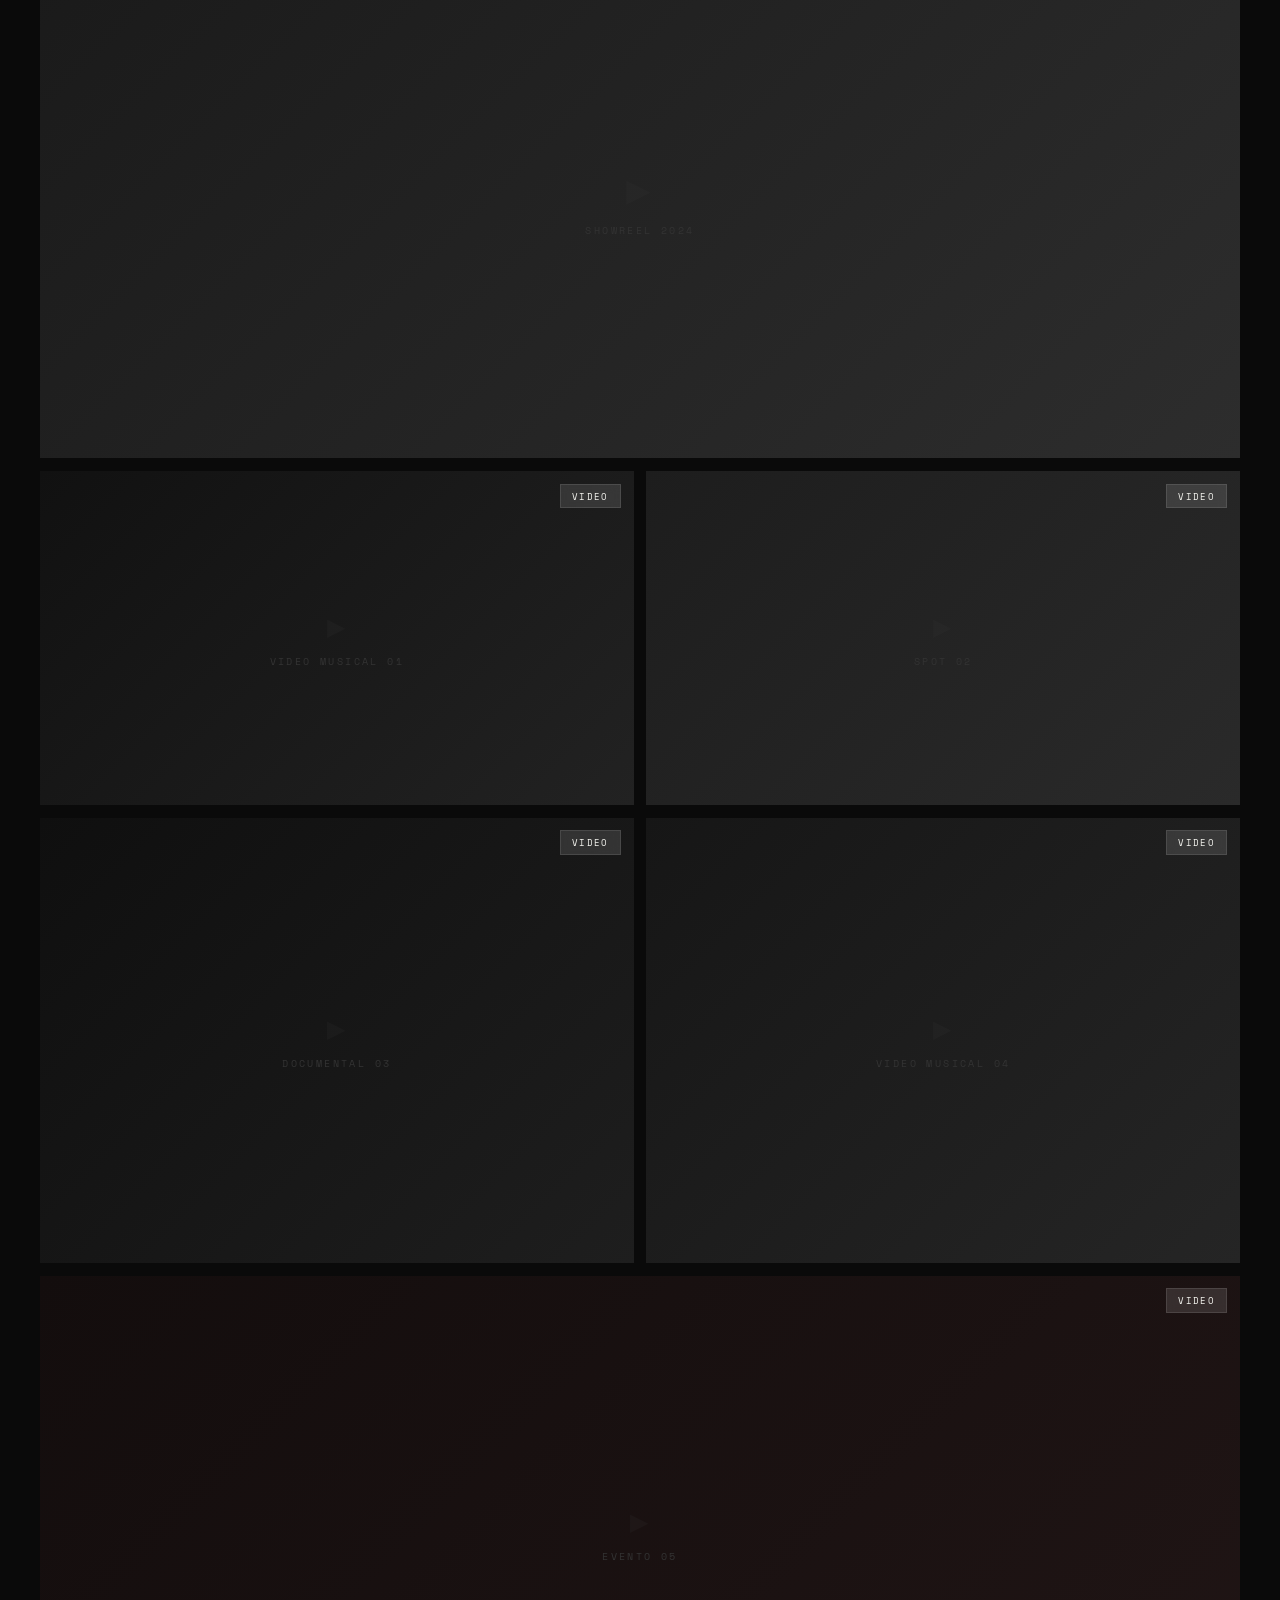
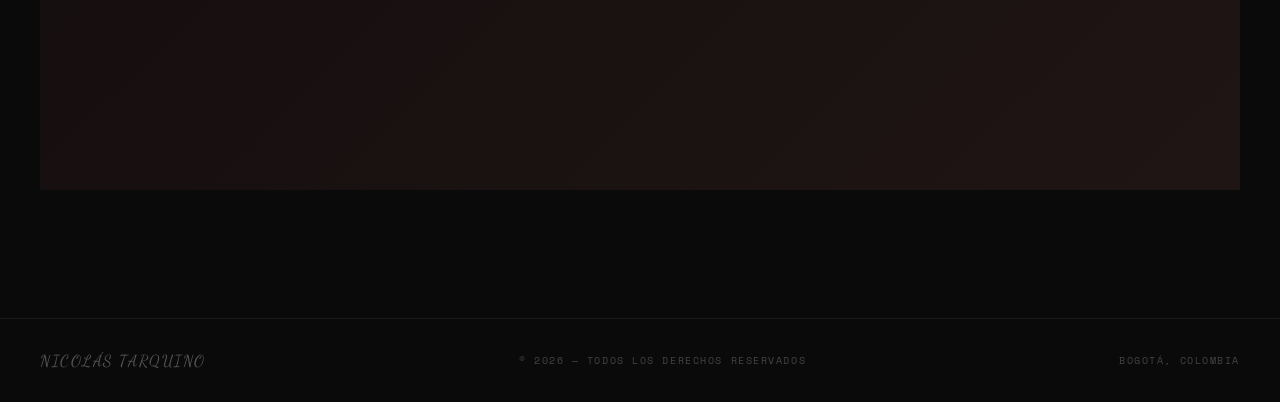
<file: pages/filmmaker.html>
<!DOCTYPE html>
<html lang="es">
<head>
  <meta charset="UTF-8"/>
  <meta name="viewport" content="width=device-width, initial-scale=1.0"/>
  <title>Filmmaker — Nicolás Tarquino</title>
  <link href="https://fonts.googleapis.com/css2?family=Anton&family=Dancing+Script:wght@700&family=Space+Mono:wght@400;700&display=swap" rel="stylesheet"/>
  <link rel="stylesheet" href="/styles/styles.css"/>
  <style>
    #descripcion {
      background: var(--white); color: var(--black);
      padding: 6rem 2.5rem;
    }
    #descripcion .inner {
      max-width: 1100px; margin: auto;
      display: grid; grid-template-columns: 1.2fr 0.8fr; gap: 6rem; align-items: center;
    }
    .desc-text p { font-size: 0.82rem; line-height: 1.9; color: #555; margin-bottom: 1rem; }
    .desc-tags { display: flex; flex-wrap: wrap; gap: 0.6rem; margin-top: 1.5rem; }
    .desc-tag {
      font-size: 0.6rem; letter-spacing: 0.2em; text-transform: uppercase;
      border: 1px solid rgba(0,0,0,0.2); padding: 0.4rem 0.9rem; color: #555;
    }
    .desc-ref {
      position: relative; aspect-ratio: 2/3; overflow: hidden; background: var(--black);
    }
    .desc-ref video, .desc-ref img {
      width: 100%; height: 100%; object-fit: cover; display: block;
    }
    .desc-ref .ph {
      width: 100%; height: 100%; display: flex; align-items: center; justify-content: center;
      flex-direction: column; gap: 0.5rem;
      font-size: 0.65rem; letter-spacing: 0.3em; color: #333; text-transform: uppercase;
    }
    .ph-icon { font-size: 1.5rem; opacity: 0.2; }

    /* cinematic reel strip */
    .reel-strip {
      background: var(--black); padding: 2rem 0;
      border-top: 1px solid #1a1a1a; border-bottom: 1px solid #1a1a1a;
      overflow: hidden;
    }
    .reel-track {
      display: flex; gap: 2rem; align-items: center;
      animation: scrollTrack 20s linear infinite;
      white-space: nowrap;
    }
    .reel-item {
      font-family: 'Anton', sans-serif;
      font-size: 1rem; letter-spacing: 0.3em; text-transform: uppercase;
      color: #222; flex-shrink: 0;
    }
    .reel-item.accent { color: #444; }
    @keyframes scrollTrack {
      from { transform: translateX(0); }
      to   { transform: translateX(-50%); }
    }

    #galeria { background: var(--black); padding: 4rem 2.5rem 8rem; }
    #galeria .inner { max-width: 1200px; margin: auto; }
    .gallery-title {
      font-family: 'Anton', sans-serif;
      font-size: clamp(2rem, 5vw, 4rem);
      text-transform: uppercase; color: var(--white); margin-bottom: 2rem;
    }

    /* cinematic widescreen grid */
    .film-grid {
      display: grid;
      grid-template-columns: repeat(2, 1fr);
      gap: 0.8rem;
    }
    .film-item {
      position: relative; overflow: hidden; cursor: pointer;
      background: #111; aspect-ratio: 16/9;
    }
    .film-item.tall { aspect-ratio: 4/3; }
    .film-item.feature { grid-column: span 2; aspect-ratio: 21/9; }

    .film-item video, .film-item img {
      width: 100%; height: 100%; object-fit: cover; display: block;
      transition: transform 0.7s ease;
    }
    .film-item:hover video, .film-item:hover img { transform: scale(1.03); }
    .film-item .fph {
      width: 100%; height: 100%; display: flex; align-items: center; justify-content: center;
      flex-direction: column; gap: 0.6rem;
      font-size: 0.6rem; letter-spacing: 0.25em; color: #333; text-transform: uppercase;
      transition: transform 0.7s ease;
    }
    .film-item:hover .fph { transform: scale(1.03); }

    .film-item .overlay {
      position: absolute; inset: 0;
      background: linear-gradient(to top, rgba(0,0,0,0.85) 0%, transparent 55%);
      opacity: 0; transition: opacity 0.4s;
      display: flex; flex-direction: column; align-items: flex-start;
      justify-content: flex-end; padding: 1.5rem;
    }
    .film-item:hover .overlay { opacity: 1; }
    .overlay-title {
      font-family: 'Anton', sans-serif; font-size: 1.2rem; letter-spacing: 0.05em;
      text-transform: uppercase; color: var(--white); line-height: 1;
    }
    .overlay-text { font-size: 0.6rem; letter-spacing: 0.2em; text-transform: uppercase; color: var(--gray); margin-top: 0.3rem; }

    .play-badge {
      position: absolute; top: 0.8rem; right: 0.8rem;
      background: rgba(255,255,255,0.12); backdrop-filter: blur(4px);
      padding: 0.3rem 0.7rem;
      font-size: 0.55rem; letter-spacing: 0.15em; color: var(--white); text-transform: uppercase;
      border: 1px solid rgba(255,255,255,0.1);
    }

    @media (max-width: 768px) {
      #descripcion .inner { grid-template-columns: 1fr; }
      .film-grid { grid-template-columns: 1fr; }
      .film-item.feature { grid-column: span 1; aspect-ratio: 16/9; }
    }
  </style>
</head>
<body>

 <nav>
    <a class="logo" href="/index.html">Nicolás Tarquino</a>
    <ul>
      <li><a href="/index.html">Inicio</a></li>
      <li><a href="/pages/fotografia.html">Fotografía</a></li>
      <li><a href="/pages/edicion.html">Edición</a></li>
      <li><a href="/pages/redes.html">Redes Sociales</a></li>
      <li><a href="/pages/filmmaker.html">Filmmaker</a></li>
      <li><a href="/index.html#contacto">Contacto</a></li>
    </ul>
  </nav>

  <div class="page-hero">
    <div class="graffiti-bg" id="g-hero"></div>
    <h1 class="page-hero-title">Film<span>maker</span></h1>
    <p class="page-hero-sub">producción audiovisual</p>
  </div>

  <!-- DESCRIPCIÓN -->
  <section id="descripcion" class="light">
    <div class="graffiti-bg" id="g-desc"></div>
    <div class="inner">
      <div class="desc-text reveal">
        <h2 class="section-heading">Historia<br>en movimiento</h2>
        <p class="section-sub" style="margin-bottom:1.5rem;">dirección & producción</p>
        <p>La imagen en movimiento es mi pasión. Dirijo y produzco videos musicales, spots publicitarios y documentales cortos con una narrativa visual que va más allá del simple registro.</p>
        <p>Cada proyecto tiene una dirección de arte definida: paleta de colores, composición y ritmo de edición construidos para contar una historia específica.</p>
        <div class="desc-tags">
          <span class="desc-tag">Video Musical</span>
          <span class="desc-tag">Spot Publicitario</span>
          <span class="desc-tag">Documental</span>
          <span class="desc-tag">Dirección de Arte</span>
          <span class="desc-tag">Color Grading</span>
        </div>
      </div>
      <div class="desc-ref reveal reveal-delay-2">
        <!-- <video src="./video/filmmaker-ref.mp4" autoplay muted loop playsinline></video> -->
        <div class="ph g1">
          <span class="ph-icon">▶</span>
          <span>Showreel</span>
        </div>
      </div>
    </div>
  </section>

  <!-- REEL STRIP -->
  <div class="reel-strip">
    <div class="reel-track">
      <span class="reel-item">VIDEO MUSICAL</span><span class="reel-item accent">◆</span>
      <span class="reel-item">SPOT</span><span class="reel-item accent">◆</span>
      <span class="reel-item">DOCUMENTAL</span><span class="reel-item accent">◆</span>
      <span class="reel-item">DIRECCIÓN</span><span class="reel-item accent">◆</span>
      <span class="reel-item">PRODUCCIÓN</span><span class="reel-item accent">◆</span>
      <span class="reel-item">BOGOTÁ</span><span class="reel-item accent">◆</span>
      <!-- duplicate for loop -->
      <span class="reel-item">VIDEO MUSICAL</span><span class="reel-item accent">◆</span>
      <span class="reel-item">SPOT</span><span class="reel-item accent">◆</span>
      <span class="reel-item">DOCUMENTAL</span><span class="reel-item accent">◆</span>
      <span class="reel-item">DIRECCIÓN</span><span class="reel-item accent">◆</span>
      <span class="reel-item">PRODUCCIÓN</span><span class="reel-item accent">◆</span>
      <span class="reel-item">BOGOTÁ</span><span class="reel-item accent">◆</span>
    </div>
  </div>

  <!-- GALERÍA -->
  <section id="galeria">
    <div class="inner">
      <h3 class="gallery-title reveal">Proyectos</h3>
      <div class="film-grid">

        <div class="film-item feature reveal g1">
          <!-- <video src="./video/film-showreel.mp4" autoplay muted loop playsinline></video> -->
          <div class="fph g1"><span class="ph-icon" style="font-size:2rem;">▶</span><span>Showreel 2024</span></div>
          <span class="play-badge">▶ Showreel</span>
          <div class="overlay">
            <div class="overlay-title">Showreel 2024</div>
            <div class="overlay-text">Compilado — Bogotá, CO</div>
          </div>
        </div>

        <div class="film-item reveal g2">
          <!-- <video src="./video/film-mv.mp4" autoplay muted loop playsinline></video> -->
          <div class="fph g2"><span class="ph-icon">▶</span><span>Video Musical 01</span></div>
          <span class="play-badge">Video</span>
          <div class="overlay">
            <div class="overlay-title">Video Musical</div>
            <div class="overlay-text">Artista — 2024</div>
          </div>
        </div>

        <div class="film-item reveal g3">
          <!-- <video src="./video/film-spot.mp4" autoplay muted loop playsinline></video> -->
          <div class="fph g3"><span class="ph-icon">▶</span><span>Spot 02</span></div>
          <span class="play-badge">Video</span>
          <div class="overlay">
            <div class="overlay-title">Spot Marca</div>
            <div class="overlay-text">Comercial — 2024</div>
          </div>
        </div>

        <div class="film-item tall reveal g4">
          <!-- <video src="./video/film-doc.mp4" autoplay muted loop playsinline></video> -->
          <div class="fph g4"><span class="ph-icon">▶</span><span>Documental 03</span></div>
          <span class="play-badge">Video</span>
          <div class="overlay">
            <div class="overlay-title">Documental</div>
            <div class="overlay-text">Corto — 2024</div>
          </div>
        </div>

        <div class="film-item tall reveal g5">
          <!-- <video src="./video/film-mv2.mp4" autoplay muted loop playsinline></video> -->
          <div class="fph g5"><span class="ph-icon">▶</span><span>Video Musical 04</span></div>
          <span class="play-badge">Video</span>
          <div class="overlay">
            <div class="overlay-title">Video Musical</div>
            <div class="overlay-text">Artista — 2024</div>
          </div>
        </div>

        <div class="film-item feature reveal g6">
          <!-- <video src="./video/film-event.mp4" autoplay muted loop playsinline></video> -->
          <div class="fph g6"><span class="ph-icon">▶</span><span>Evento 05</span></div>
          <span class="play-badge">Video</span>
          <div class="overlay">
            <div class="overlay-title">Cobertura Evento</div>
            <div class="overlay-text">Live — 2024</div>
          </div>
        </div>

      </div>
    </div>
  </section>

  <footer>
    <span class="logo">Nicolás Tarquino</span>
    <p>© 2026 — Todos los derechos reservados</p>
    <p>Bogotá, Colombia</p>
  </footer>

  <script src="/scripts/main.js"></script>
  <script>
    makeGraffiti('g-hero', true);
    makeGraffiti('g-desc', false);
  </script>
</body>
</html>
</file>
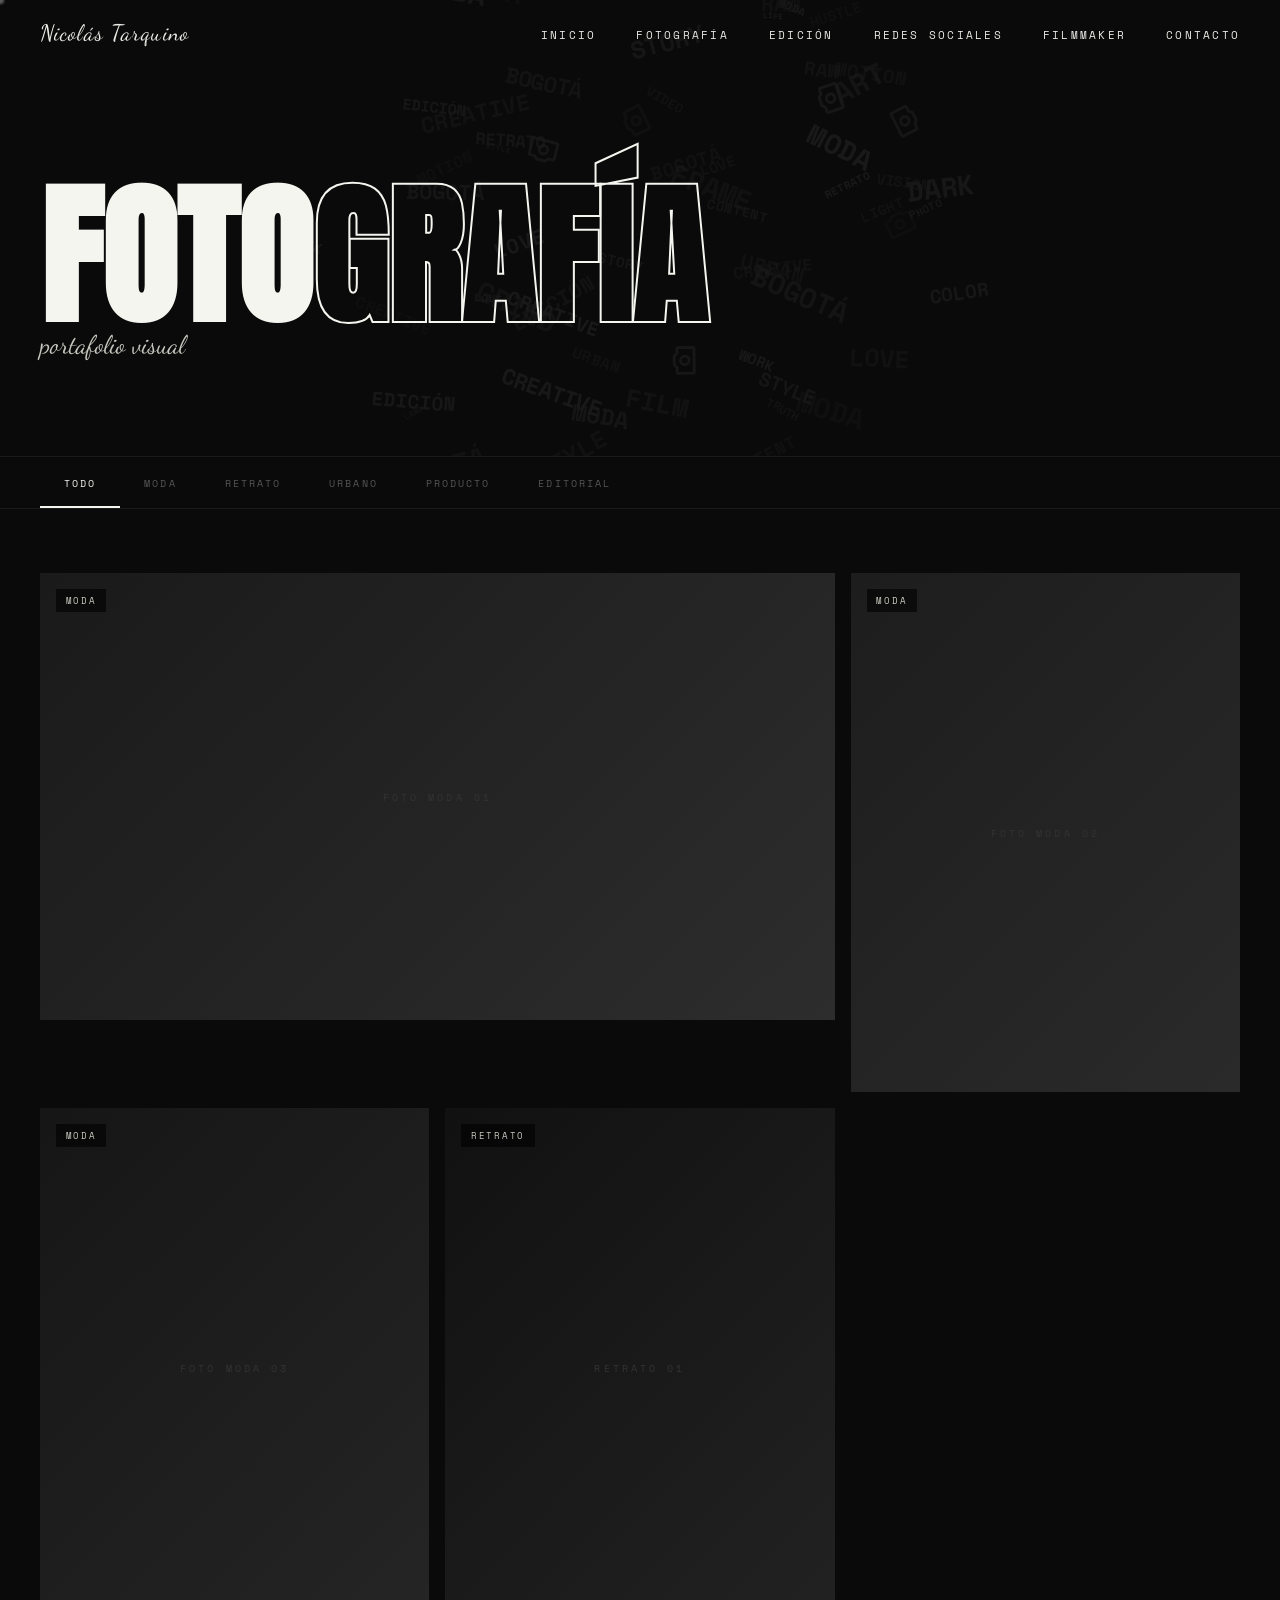
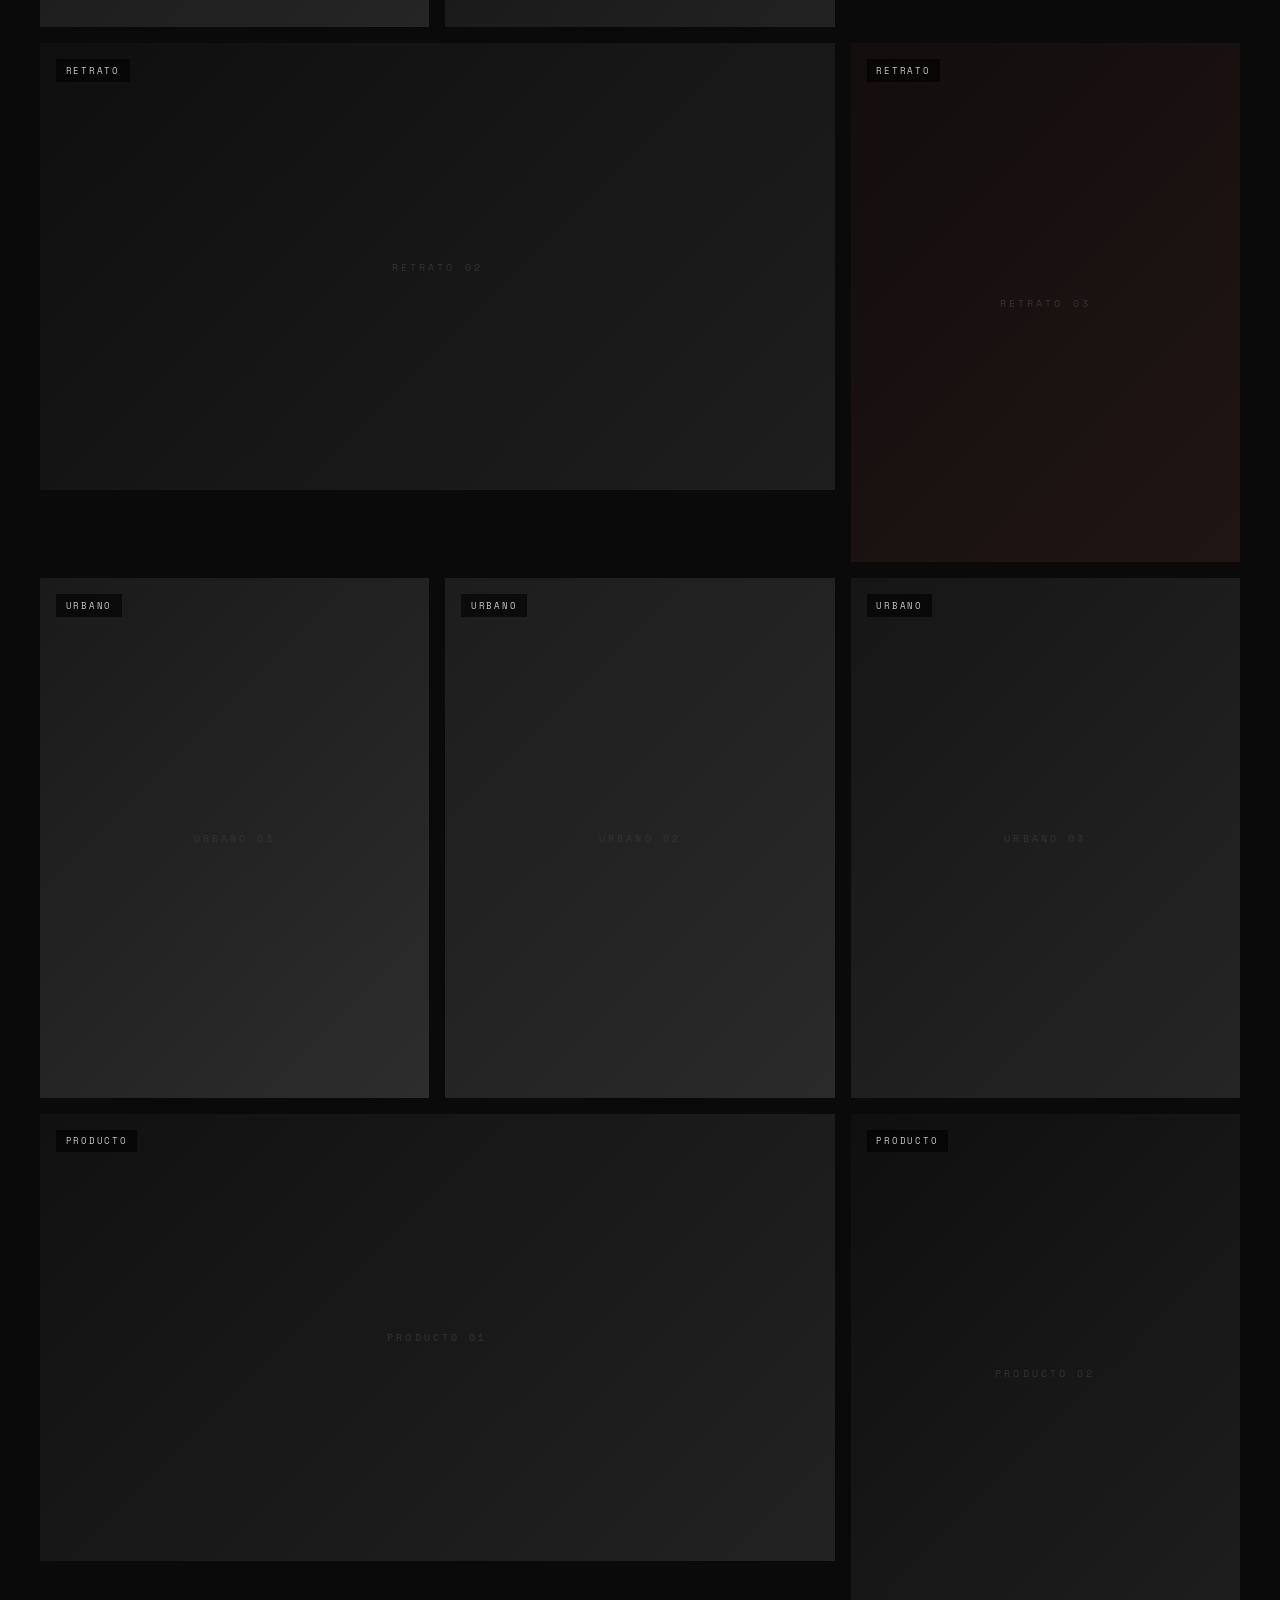
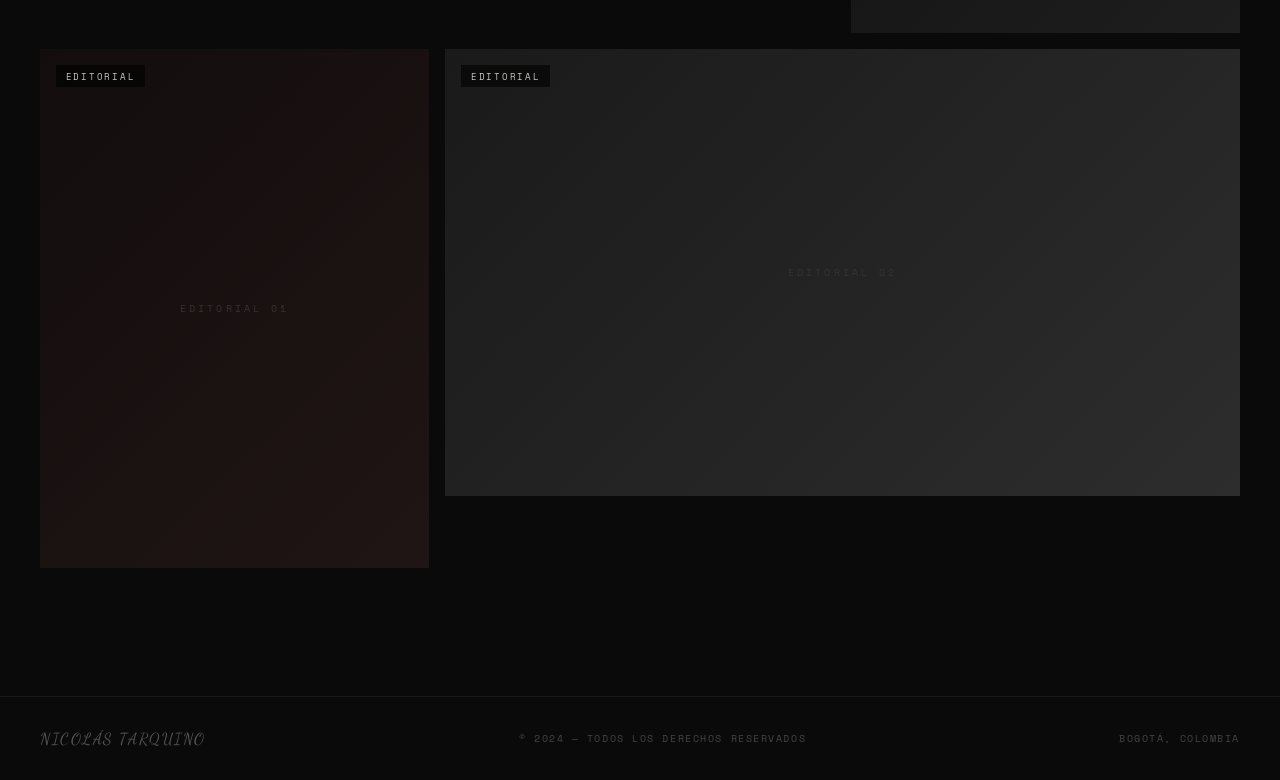
<file: Pages/Fotografia.Html>
<!DOCTYPE html>
<html lang="es">
<head>
  <meta charset="UTF-8"/>
  <meta name="viewport" content="width=device-width, initial-scale=1.0"/>
  <title>Fotografía — Nicolás Tarquino</title>
  <link href="https://fonts.googleapis.com/css2?family=Anton&family=Dancing+Script:wght@700&family=Space+Mono:wght@400;700&display=swap" rel="stylesheet"/>
  <link rel="stylesheet" href="/styles/styles.css"/>
  <style>
    /* ── FILTER TABS ── */
    .filter-bar {
      position: sticky; top: 64px; z-index: 50;
      background: var(--black);
      border-bottom: 1px solid #1a1a1a;
      padding: 0 2.5rem;
      display: flex; gap: 0; overflow-x: auto;
    }
    .filter-bar::-webkit-scrollbar { display: none; }
    .filter-btn {
      background: none; border: none; cursor: pointer;
      font-family: 'Space Mono', monospace;
      font-size: 0.65rem; letter-spacing: 0.2em; text-transform: uppercase;
      color: #555; padding: 1.1rem 1.5rem;
      position: relative; white-space: nowrap;
      transition: color 0.3s ease;
    }
    .filter-btn::after {
      content: ''; position: absolute; bottom: 0; left: 0; right: 0;
      height: 2px; background: var(--white);
      transform: scaleX(0); transition: transform 0.3s ease;
    }
    .filter-btn:hover { color: var(--gray); }
    .filter-btn.active { color: var(--white); }
    .filter-btn.active::after { transform: scaleX(1); }

    /* ── GALLERY SECTION ── */
    #galeria { padding: 4rem 2.5rem 8rem; }

    .gallery-wrap { max-width: 1200px; margin: auto; }

    /* items filtered out */
    .gallery-item { transition: opacity 0.4s ease, transform 0.4s ease; }
    .gallery-item.hidden {
      display: none;
    }

    /* grid layout variations */
    .gallery-wrap .gallery {
      grid-template-columns: repeat(3,1fr);
    }
    .gallery-item { aspect-ratio: 3/4; }
    .gallery-item.wide { aspect-ratio: 16/9; grid-column: span 2; }
    .gallery-item.tall { aspect-ratio: 2/3; grid-row: span 2; }

    .gallery-item img {
      width: 100%; height: 100%; object-fit: cover; display: block;
      transition: transform 0.6s ease;
    }
    .gallery-item:hover img { transform: scale(1.05); }

    /* category tag on each item */
    .item-tag {
      position: absolute; top: 1rem; left: 1rem;
      font-size: 0.55rem; letter-spacing: 0.2em; text-transform: uppercase;
      background: rgba(0,0,0,0.6); color: var(--gray);
      padding: 0.3rem 0.6rem; backdrop-filter: blur(4px);
    }

    @media (max-width: 768px) {
      .gallery-wrap .gallery { grid-template-columns: 1fr 1fr; }
      .gallery-item.wide { grid-column: span 2; }
      .gallery-item.tall { grid-row: span 1; aspect-ratio: 3/4; }
    }
  </style>
</head>
<body>

 <nav>
    <a class="logo" href="/index.html">Nicolás Tarquino</a>
    <ul>
      <li><a href="/index.html">Inicio</a></li>
      <li><a href="/pages/fotografia.html">Fotografía</a></li>
      <li><a href="/pages/edicion.html">Edición</a></li>
      <li><a href="/pages/redes.html">Redes Sociales</a></li>
      <li><a href="/pages/filmmaker.html">Filmmaker</a></li>
      <li><a href="/index.html#contacto">Contacto</a></li>
    </ul>
  </nav>

  <!-- PAGE HERO -->
  <div class="page-hero">
    <div class="graffiti-bg" id="g-hero"></div>
    <h1 class="page-hero-title">Foto<span>grafía</span></h1>
    <p class="page-hero-sub">portafolio visual</p>
  </div>

  <!-- FILTER BAR -->
  <div class="filter-bar">
    <button class="filter-btn active" data-filter="all">Todo</button>
    <button class="filter-btn" data-filter="moda">Moda</button>
    <button class="filter-btn" data-filter="retrato">Retrato</button>
    <button class="filter-btn" data-filter="urbano">Urbano</button>
    <button class="filter-btn" data-filter="producto">Producto</button>
    <button class="filter-btn" data-filter="editorial">Editorial</button>
  </div>

  <!-- GALLERY -->
  <section id="galeria">
    <div class="gallery-wrap">
      <div class="gallery">

        <!-- MODA -->
        <div class="gallery-item wide reveal g1" data-cat="moda">
          <!-- <img src="./img/foto-moda-1.jpg" alt="Moda 1"/> -->
          <div class="placeholder">Foto Moda 01</div>
          <span class="item-tag">Moda</span>
          <div class="overlay"><span class="overlay-text">Editorial Moda — 2024</span></div>
        </div>
        <div class="gallery-item reveal g3" data-cat="moda">
          <div class="placeholder">Foto Moda 02</div>
          <span class="item-tag">Moda</span>
          <div class="overlay"><span class="overlay-text">Moda Urbana — 2024</span></div>
        </div>
        <div class="gallery-item reveal g5" data-cat="moda">
          <div class="placeholder">Foto Moda 03</div>
          <span class="item-tag">Moda</span>
          <div class="overlay"><span class="overlay-text">Lookbook — 2024</span></div>
        </div>

        <!-- RETRATO -->
        <div class="gallery-item reveal g2" data-cat="retrato">
          <div class="placeholder">Retrato 01</div>
          <span class="item-tag">Retrato</span>
          <div class="overlay"><span class="overlay-text">Retrato Artístico — 2024</span></div>
        </div>
        <div class="gallery-item wide reveal g4" data-cat="retrato">
          <div class="placeholder">Retrato 02</div>
          <span class="item-tag">Retrato</span>
          <div class="overlay"><span class="overlay-text">Retrato Natural — 2024</span></div>
        </div>
        <div class="gallery-item reveal g6" data-cat="retrato">
          <div class="placeholder">Retrato 03</div>
          <span class="item-tag">Retrato</span>
          <div class="overlay"><span class="overlay-text">Retrato Estudio — 2024</span></div>
        </div>

        <!-- URBANO -->
        <div class="gallery-item reveal g1" data-cat="urbano">
          <div class="placeholder">Urbano 01</div>
          <span class="item-tag">Urbano</span>
          <div class="overlay"><span class="overlay-text">Calle Bogotá — 2024</span></div>
        </div>
        <div class="gallery-item reveal g3" data-cat="urbano">
          <div class="placeholder">Urbano 02</div>
          <span class="item-tag">Urbano</span>
          <div class="overlay"><span class="overlay-text">Street — 2024</span></div>
        </div>
        <div class="gallery-item reveal g5" data-cat="urbano">
          <div class="placeholder">Urbano 03</div>
          <span class="item-tag">Urbano</span>
          <div class="overlay"><span class="overlay-text">Arquitectura — 2024</span></div>
        </div>

        <!-- PRODUCTO -->
        <div class="gallery-item wide reveal g2" data-cat="producto">
          <div class="placeholder">Producto 01</div>
          <span class="item-tag">Producto</span>
          <div class="overlay"><span class="overlay-text">Producto Comercial — 2024</span></div>
        </div>
        <div class="gallery-item reveal g4" data-cat="producto">
          <div class="placeholder">Producto 02</div>
          <span class="item-tag">Producto</span>
          <div class="overlay"><span class="overlay-text">Still Life — 2024</span></div>
        </div>

        <!-- EDITORIAL -->
        <div class="gallery-item reveal g6" data-cat="editorial">
          <div class="placeholder">Editorial 01</div>
          <span class="item-tag">Editorial</span>
          <div class="overlay"><span class="overlay-text">Editorial Revista — 2024</span></div>
        </div>
        <div class="gallery-item wide reveal g1" data-cat="editorial">
          <div class="placeholder">Editorial 02</div>
          <span class="item-tag">Editorial</span>
          <div class="overlay"><span class="overlay-text">Editorial Arte — 2024</span></div>
        </div>

      </div>
    </div>
  </section>

  <footer>
    <span class="logo">Nicolás Tarquino</span>
    <p>© 2024 — Todos los derechos reservados</p>
    <p>Bogotá, Colombia</p>
  </footer>

  <script src="/scripts/main.js"></script>
  <script>
    makeGraffiti('g-hero', true);

    // ── FILTER LOGIC ──
    const btns = document.querySelectorAll('.filter-btn');
    const items = document.querySelectorAll('.gallery-item[data-cat]');

    btns.forEach(btn => {
      btn.addEventListener('click', () => {
        btns.forEach(b => b.classList.remove('active'));
        btn.classList.add('active');
        const f = btn.dataset.filter;
        items.forEach(item => {
          if (f === 'all' || item.dataset.cat === f) {
            item.classList.remove('hidden');
          } else {
            item.classList.add('hidden');
          }
        });
      });
    });
  </script>
</body>
</html>
</file>
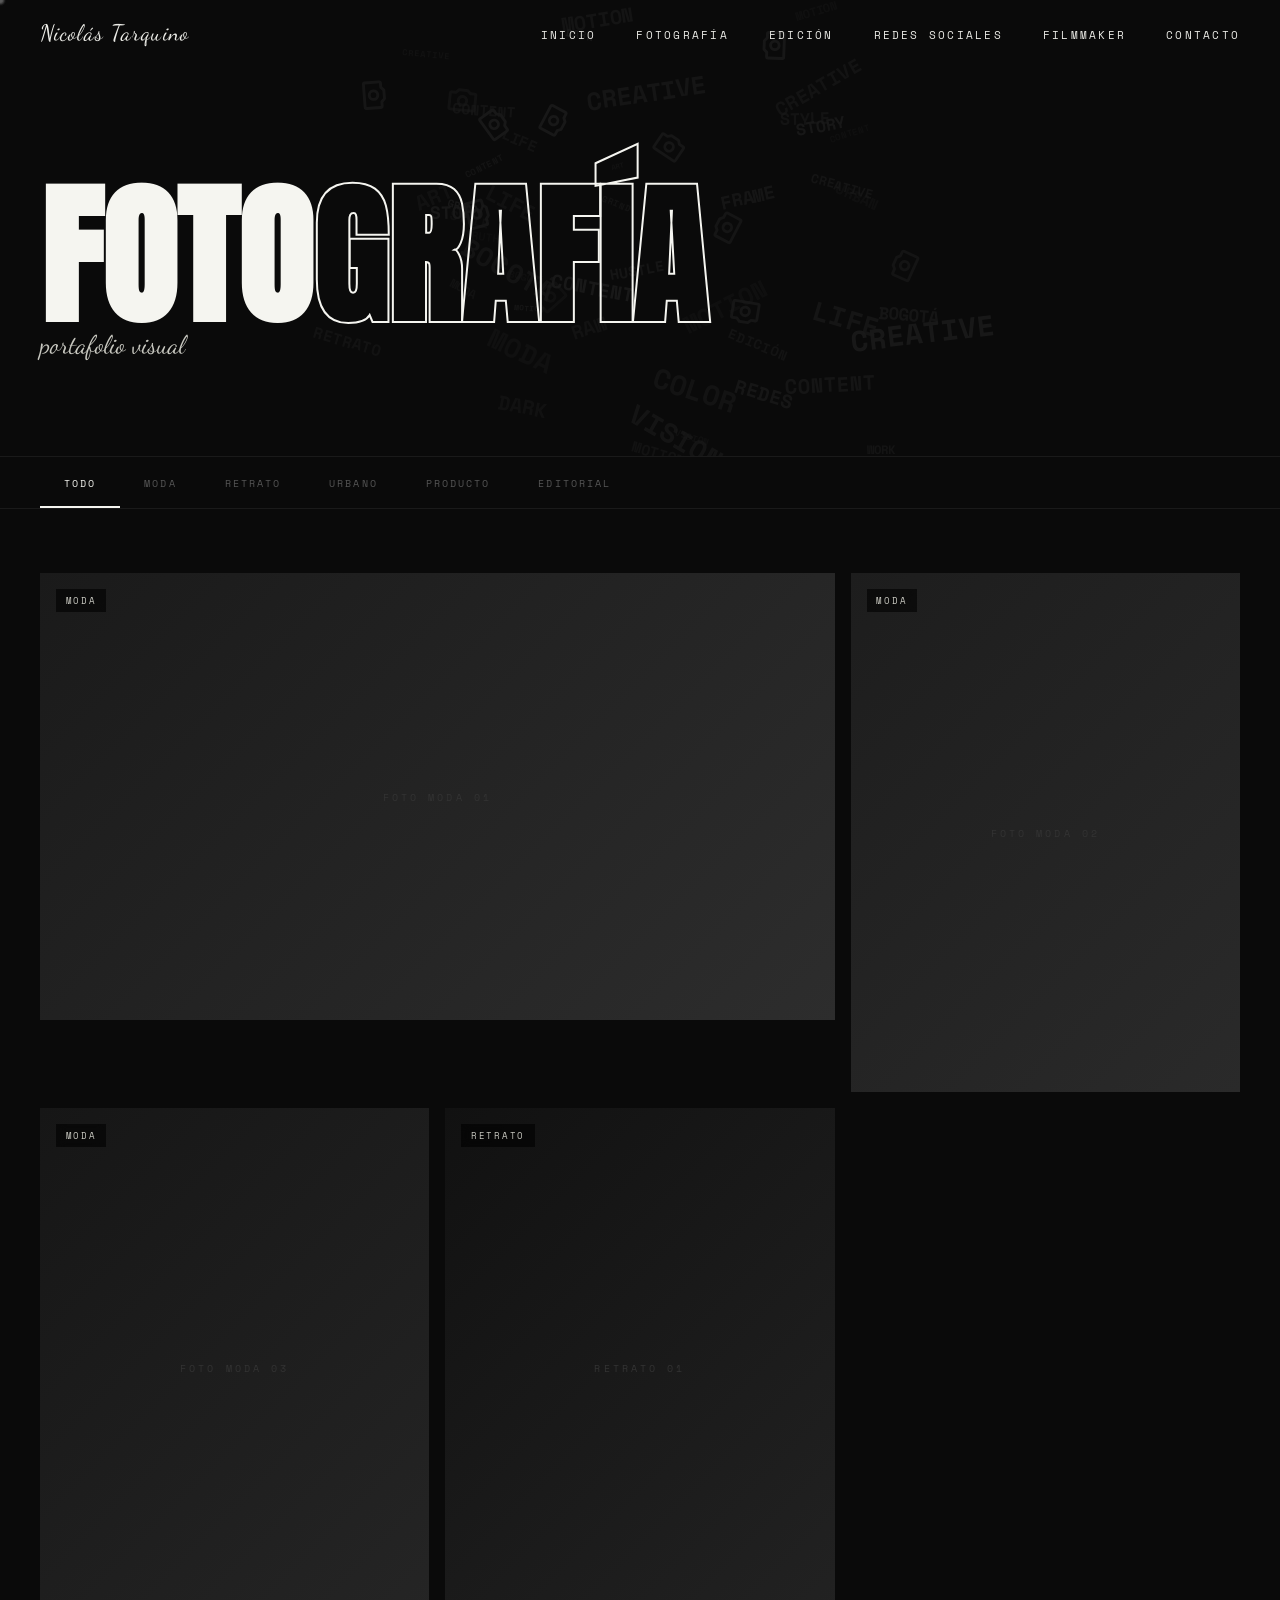
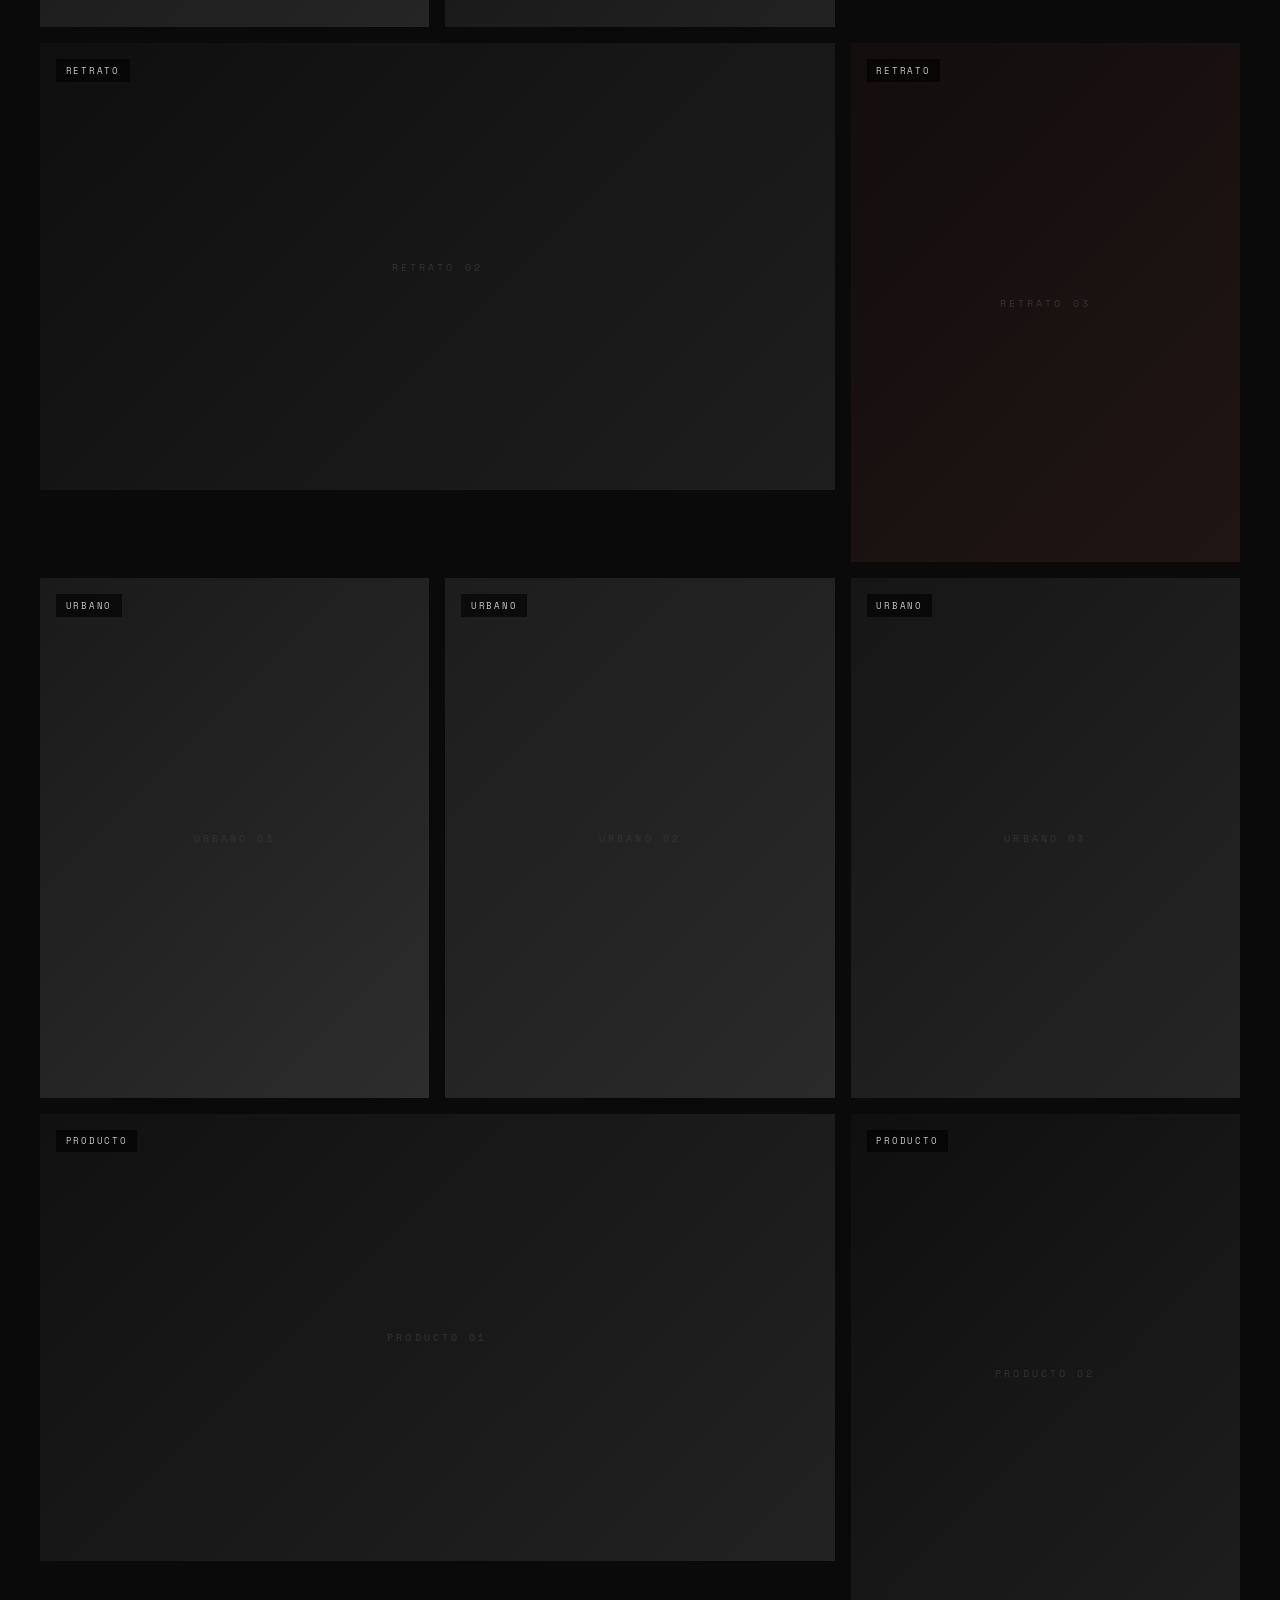
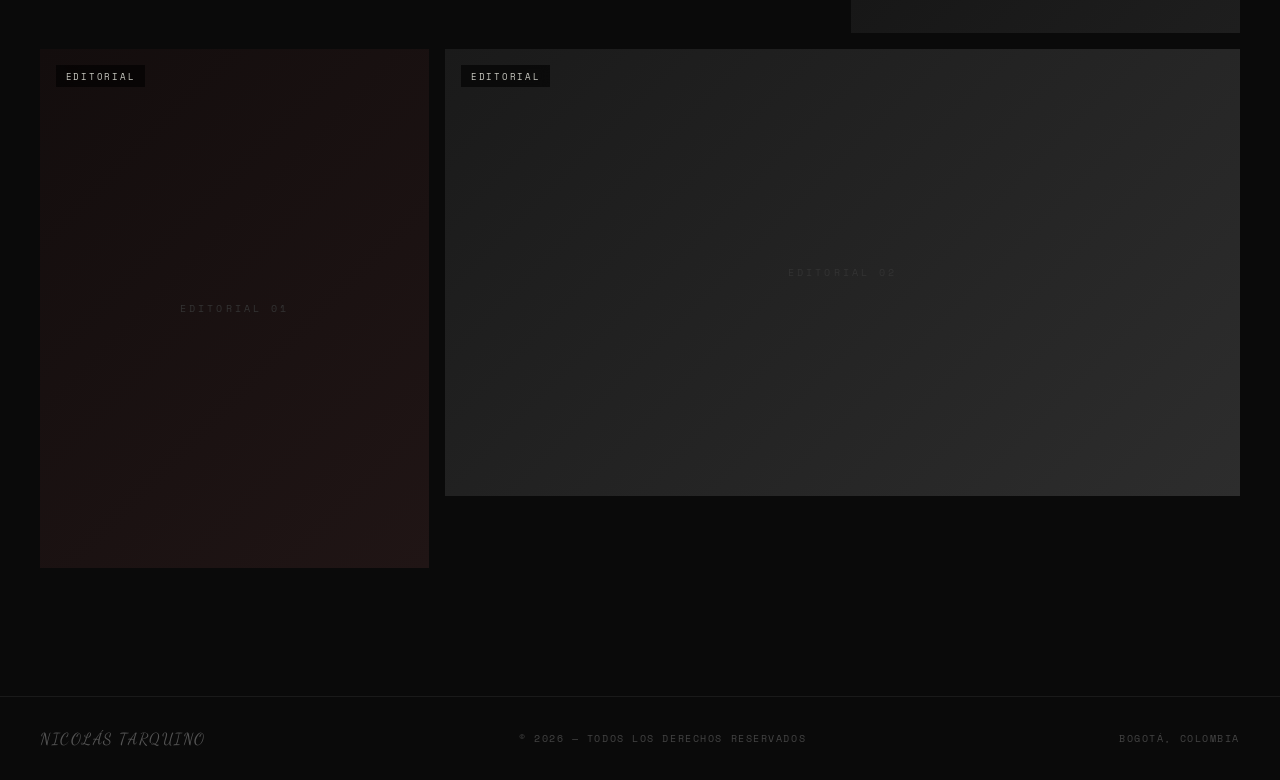
<file: pages/fotografia.html>
<!DOCTYPE html>
<html lang="es">
<head>
  <meta charset="UTF-8"/>
  <meta name="viewport" content="width=device-width, initial-scale=1.0"/>
  <title>Fotografía — Nicolás Tarquino</title>
  <link href="https://fonts.googleapis.com/css2?family=Anton&family=Dancing+Script:wght@700&family=Space+Mono:wght@400;700&display=swap" rel="stylesheet"/>
  <link rel="stylesheet" href="/styles/styles.css"/>
  <style>
    /* ── FILTER TABS ── */
    .filter-bar {
      position: sticky; top: 64px; z-index: 50;
      background: var(--black);
      border-bottom: 1px solid #1a1a1a;
      padding: 0 2.5rem;
      display: flex; gap: 0; overflow-x: auto;
    }
    .filter-bar::-webkit-scrollbar { display: none; }
    .filter-btn {
      background: none; border: none; cursor: pointer;
      font-family: 'Space Mono', monospace;
      font-size: 0.65rem; letter-spacing: 0.2em; text-transform: uppercase;
      color: #555; padding: 1.1rem 1.5rem;
      position: relative; white-space: nowrap;
      transition: color 0.3s ease;
    }
    .filter-btn::after {
      content: ''; position: absolute; bottom: 0; left: 0; right: 0;
      height: 2px; background: var(--white);
      transform: scaleX(0); transition: transform 0.3s ease;
    }
    .filter-btn:hover { color: var(--gray); }
    .filter-btn.active { color: var(--white); }
    .filter-btn.active::after { transform: scaleX(1); }

    /* ── GALLERY SECTION ── */
    #galeria { padding: 4rem 2.5rem 8rem; }

    .gallery-wrap { max-width: 1200px; margin: auto; }

    /* items filtered out */
    .gallery-item { transition: opacity 0.4s ease, transform 0.4s ease; }
    .gallery-item.hidden {
      display: none;
    }

    /* grid layout variations */
    .gallery-wrap .gallery {
      grid-template-columns: repeat(3,1fr);
    }
    .gallery-item { aspect-ratio: 3/4; }
    .gallery-item.wide { aspect-ratio: 16/9; grid-column: span 2; }
    .gallery-item.tall { aspect-ratio: 2/3; grid-row: span 2; }

    .gallery-item img {
      width: 100%; height: 100%; object-fit: cover; display: block;
      transition: transform 0.6s ease;
    }
    .gallery-item:hover img { transform: scale(1.05); }

    /* category tag on each item */
    .item-tag {
      position: absolute; top: 1rem; left: 1rem;
      font-size: 0.55rem; letter-spacing: 0.2em; text-transform: uppercase;
      background: rgba(0,0,0,0.6); color: var(--gray);
      padding: 0.3rem 0.6rem; backdrop-filter: blur(4px);
    }

    @media (max-width: 768px) {
      .gallery-wrap .gallery { grid-template-columns: 1fr 1fr; }
      .gallery-item.wide { grid-column: span 2; }
      .gallery-item.tall { grid-row: span 1; aspect-ratio: 3/4; }
    }
  </style>
</head>
<body>

 <nav>
    <a class="logo" href="/index.html">Nicolás Tarquino</a>
    <ul>
      <li><a href="/index.html">Inicio</a></li>
      <li><a href="/pages/fotografia.html">Fotografía</a></li>
      <li><a href="/pages/edicion.html">Edición</a></li>
      <li><a href="/pages/redes.html">Redes Sociales</a></li>
      <li><a href="/pages/filmmaker.html">Filmmaker</a></li>
      <li><a href="/index.html#contacto">Contacto</a></li>
    </ul>
  </nav>

  <!-- PAGE HERO -->
  <div class="page-hero">
    <div class="graffiti-bg" id="g-hero"></div>
    <h1 class="page-hero-title">Foto<span>grafía</span></h1>
    <p class="page-hero-sub">portafolio visual</p>
  </div>

  <!-- FILTER BAR -->
  <div class="filter-bar">
    <button class="filter-btn active" data-filter="all">Todo</button>
    <button class="filter-btn" data-filter="moda">Moda</button>
    <button class="filter-btn" data-filter="retrato">Retrato</button>
    <button class="filter-btn" data-filter="urbano">Urbano</button>
    <button class="filter-btn" data-filter="producto">Producto</button>
    <button class="filter-btn" data-filter="editorial">Editorial</button>
  </div>

  <!-- GALLERY -->
  <section id="galeria">
    <div class="gallery-wrap">
      <div class="gallery">

        <!-- MODA -->
        <div class="gallery-item wide reveal g1" data-cat="moda">
          <!-- <img src="./img/foto-moda-1.jpg" alt="Moda 1"/> -->
          <div class="placeholder">Foto Moda 01</div>
          <span class="item-tag">Moda</span>
          <div class="overlay"><span class="overlay-text">Editorial Moda — 2024</span></div>
        </div>
        <div class="gallery-item reveal g3" data-cat="moda">
          <div class="placeholder">Foto Moda 02</div>
          <span class="item-tag">Moda</span>
          <div class="overlay"><span class="overlay-text">Moda Urbana — 2024</span></div>
        </div>
        <div class="gallery-item reveal g5" data-cat="moda">
          <div class="placeholder">Foto Moda 03</div>
          <span class="item-tag">Moda</span>
          <div class="overlay"><span class="overlay-text">Lookbook — 2024</span></div>
        </div>

        <!-- RETRATO -->
        <div class="gallery-item reveal g2" data-cat="retrato">
          <div class="placeholder">Retrato 01</div>
          <span class="item-tag">Retrato</span>
          <div class="overlay"><span class="overlay-text">Retrato Artístico — 2024</span></div>
        </div>
        <div class="gallery-item wide reveal g4" data-cat="retrato">
          <div class="placeholder">Retrato 02</div>
          <span class="item-tag">Retrato</span>
          <div class="overlay"><span class="overlay-text">Retrato Natural — 2024</span></div>
        </div>
        <div class="gallery-item reveal g6" data-cat="retrato">
          <div class="placeholder">Retrato 03</div>
          <span class="item-tag">Retrato</span>
          <div class="overlay"><span class="overlay-text">Retrato Estudio — 2024</span></div>
        </div>

        <!-- URBANO -->
        <div class="gallery-item reveal g1" data-cat="urbano">
          <div class="placeholder">Urbano 01</div>
          <span class="item-tag">Urbano</span>
          <div class="overlay"><span class="overlay-text">Calle Bogotá — 2024</span></div>
        </div>
        <div class="gallery-item reveal g3" data-cat="urbano">
          <div class="placeholder">Urbano 02</div>
          <span class="item-tag">Urbano</span>
          <div class="overlay"><span class="overlay-text">Street — 2024</span></div>
        </div>
        <div class="gallery-item reveal g5" data-cat="urbano">
          <div class="placeholder">Urbano 03</div>
          <span class="item-tag">Urbano</span>
          <div class="overlay"><span class="overlay-text">Arquitectura — 2024</span></div>
        </div>

        <!-- PRODUCTO -->
        <div class="gallery-item wide reveal g2" data-cat="producto">
          <div class="placeholder">Producto 01</div>
          <span class="item-tag">Producto</span>
          <div class="overlay"><span class="overlay-text">Producto Comercial — 2024</span></div>
        </div>
        <div class="gallery-item reveal g4" data-cat="producto">
          <div class="placeholder">Producto 02</div>
          <span class="item-tag">Producto</span>
          <div class="overlay"><span class="overlay-text">Still Life — 2024</span></div>
        </div>

        <!-- EDITORIAL -->
        <div class="gallery-item reveal g6" data-cat="editorial">
          <div class="placeholder">Editorial 01</div>
          <span class="item-tag">Editorial</span>
          <div class="overlay"><span class="overlay-text">Editorial Revista — 2024</span></div>
        </div>
        <div class="gallery-item wide reveal g1" data-cat="editorial">
          <div class="placeholder">Editorial 02</div>
          <span class="item-tag">Editorial</span>
          <div class="overlay"><span class="overlay-text">Editorial Arte — 2024</span></div>
        </div>

      </div>
    </div>
  </section>

  <footer>
    <span class="logo">Nicolás Tarquino</span>
    <p>© 2026 — Todos los derechos reservados</p>
    <p>Bogotá, Colombia</p>
  </footer>

  <script src="/scripts/main.js"></script>
  <script>
    makeGraffiti('g-hero', true);

    // ── FILTER LOGIC ──
    const btns = document.querySelectorAll('.filter-btn');
    const items = document.querySelectorAll('.gallery-item[data-cat]');

    btns.forEach(btn => {
      btn.addEventListener('click', () => {
        btns.forEach(b => b.classList.remove('active'));
        btn.classList.add('active');
        const f = btn.dataset.filter;
        items.forEach(item => {
          if (f === 'all' || item.dataset.cat === f) {
            item.classList.remove('hidden');
          } else {
            item.classList.add('hidden');
          }
        });
      });
    });
  </script>
</body>
</html>
</file>
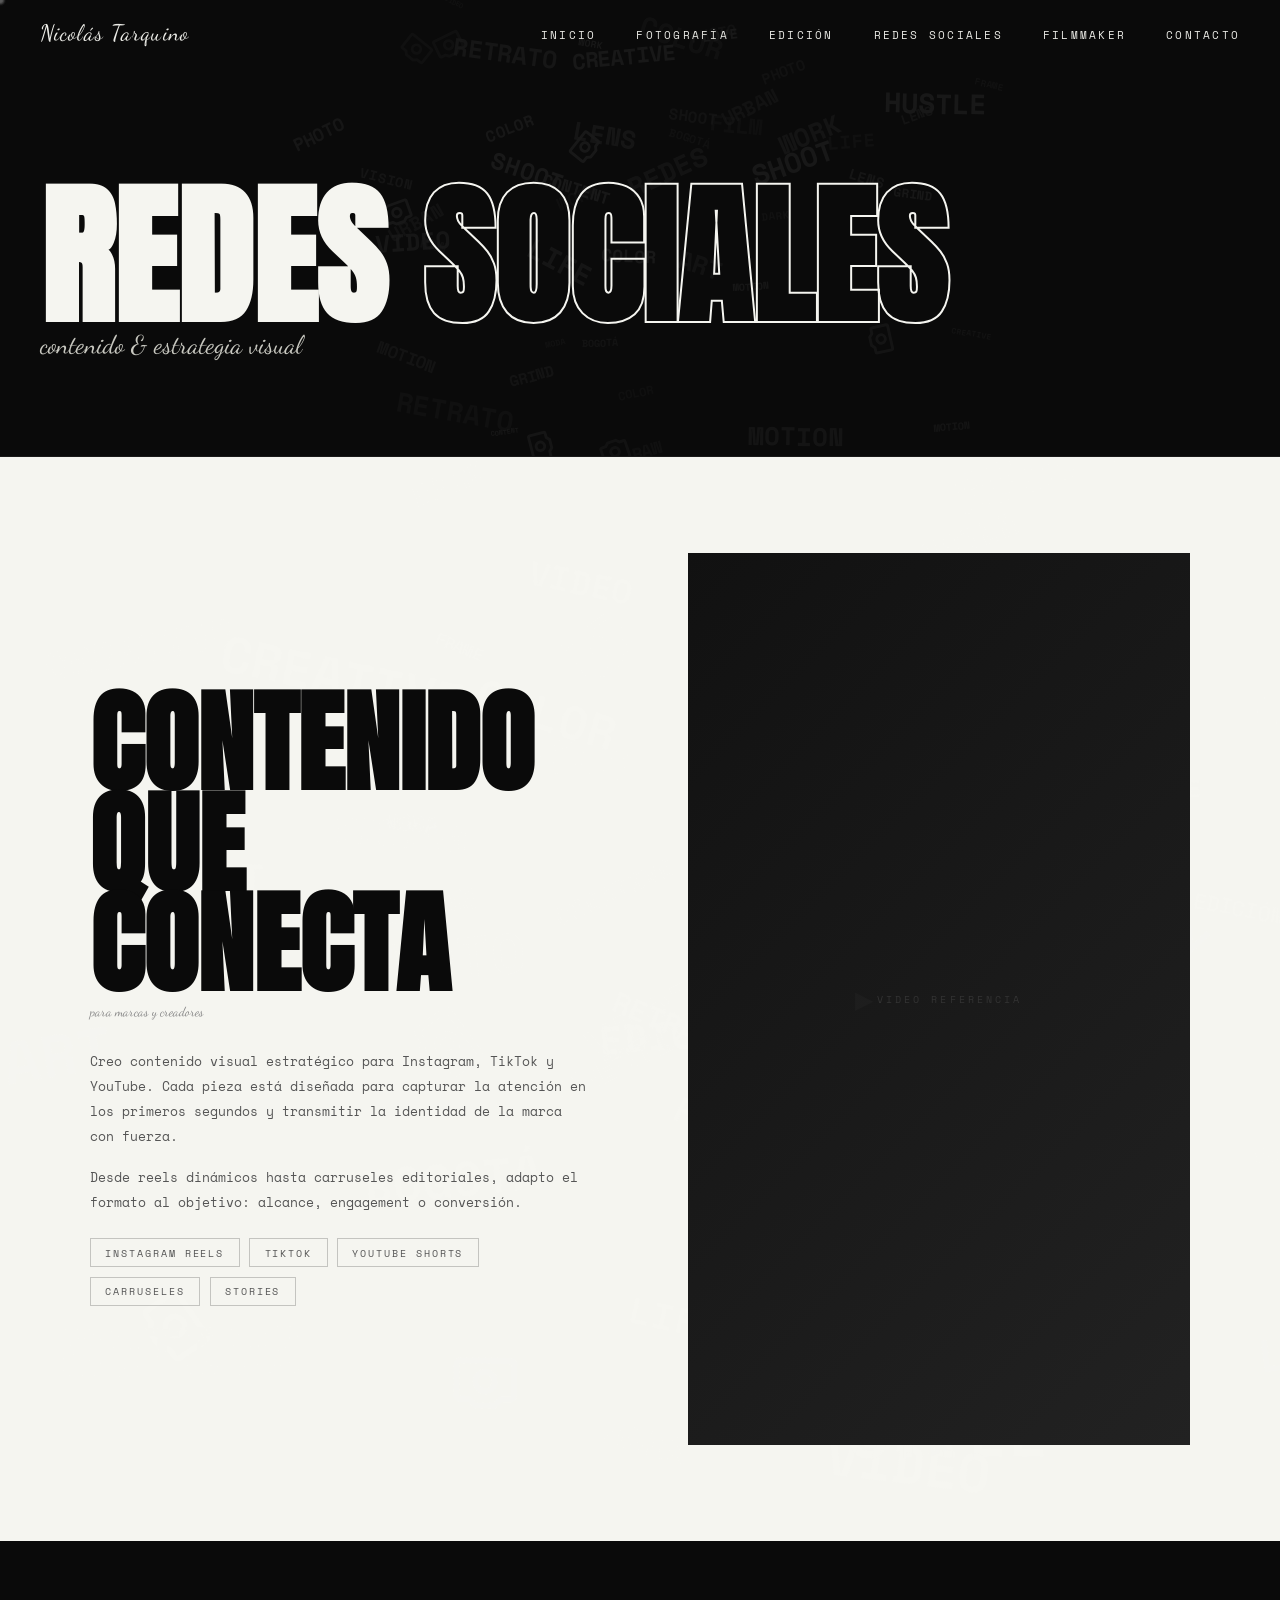
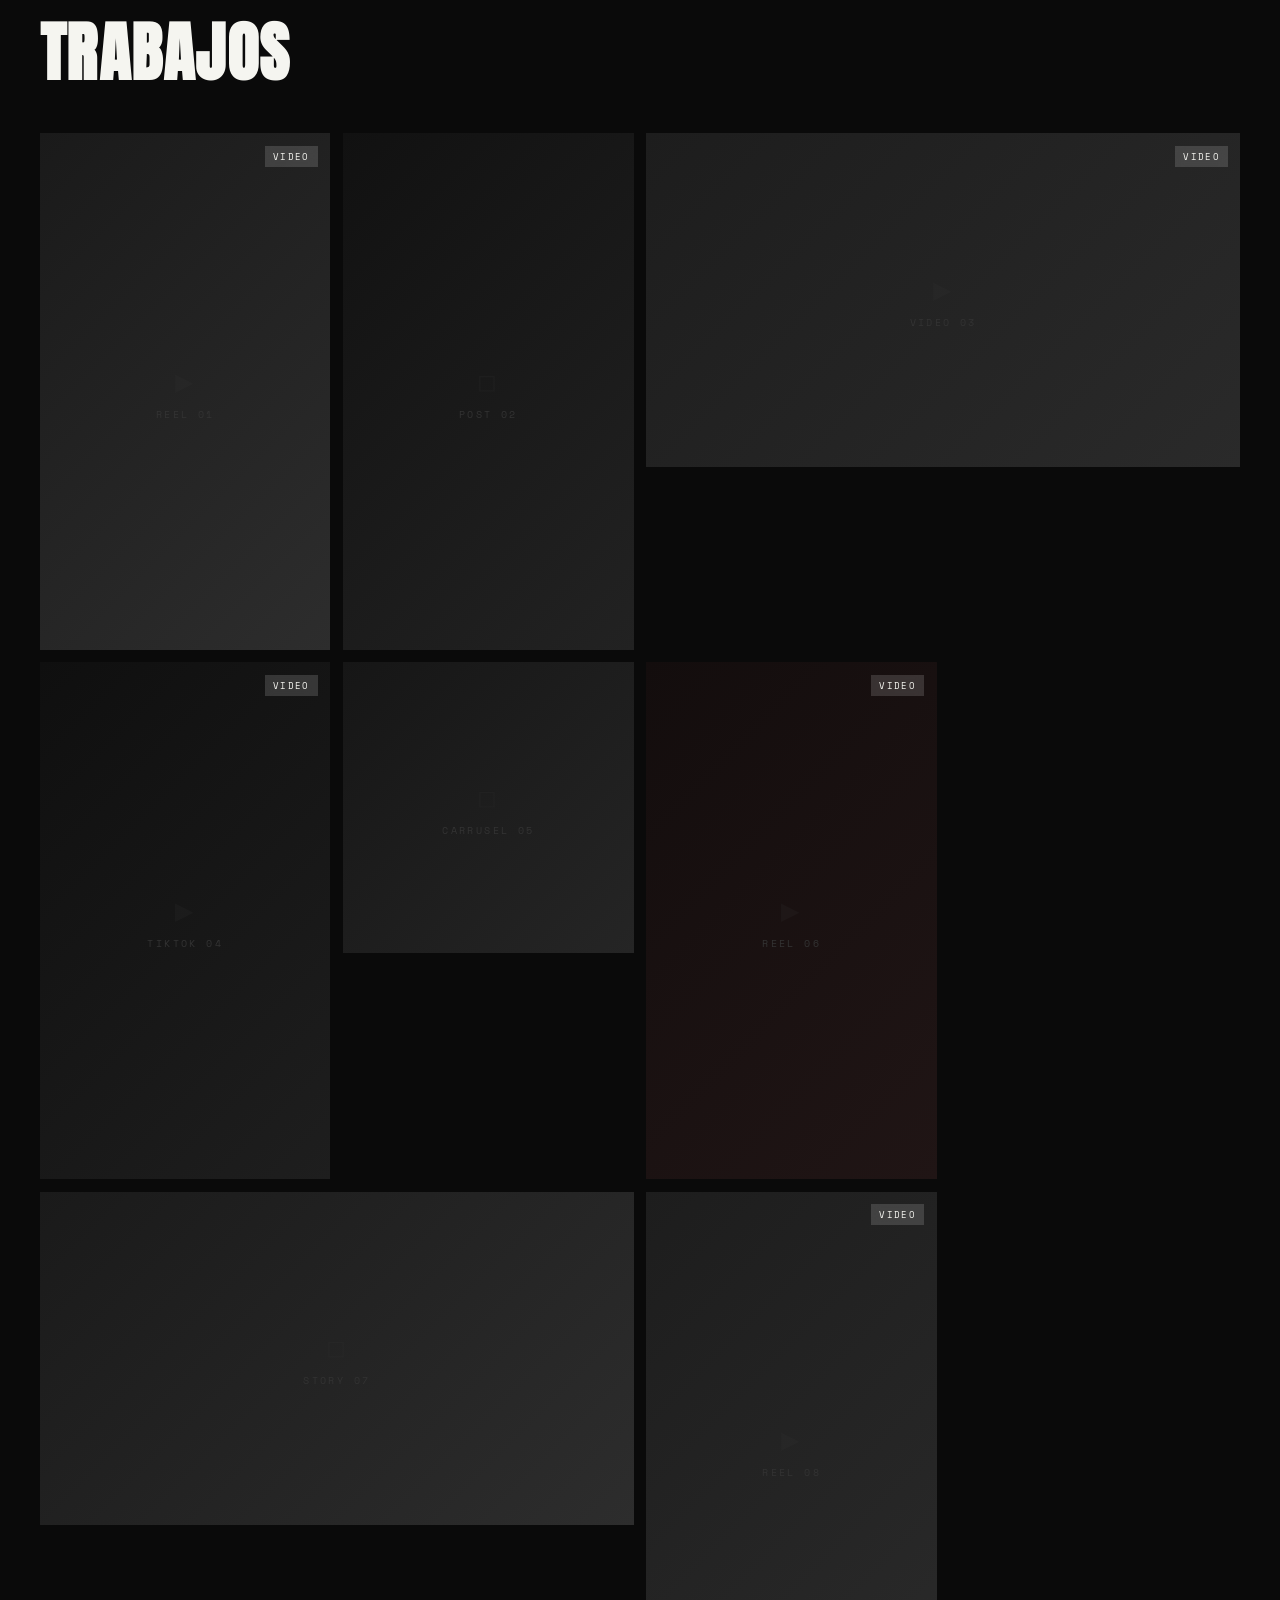
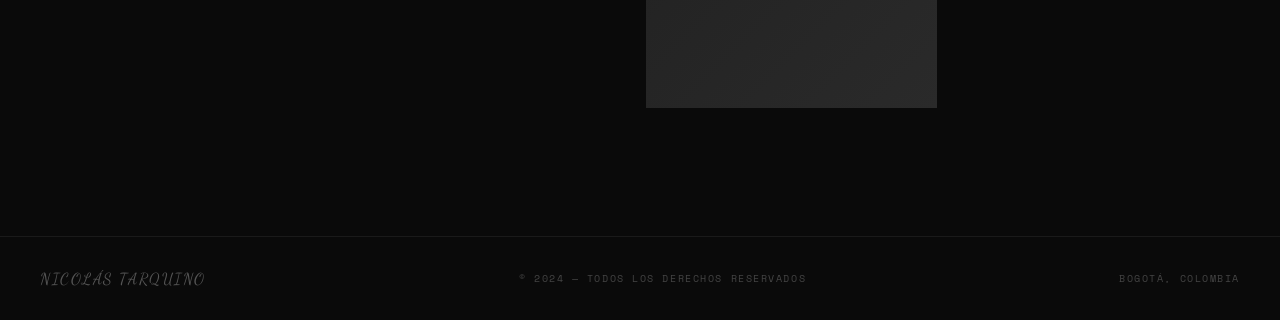
<file: Pages/Redes.html>
<!DOCTYPE html>
<html lang="es">
<head>
  <meta charset="UTF-8"/>
  <meta name="viewport" content="width=device-width, initial-scale=1.0"/>
  <title>Redes Sociales — Nicolás Tarquino</title>
  <link href="https://fonts.googleapis.com/css2?family=Anton&family=Dancing+Script:wght@700&family=Space+Mono:wght@400;700&display=swap" rel="stylesheet"/>
  <link rel="stylesheet" href="/styles/styles.css"/>
  <style>
    /* ── DESCRIPTION SECTION ── */
    #descripcion {
      background: var(--white); color: var(--black);
      padding: 6rem 2.5rem;
    }
    #descripcion .inner {
      max-width: 1100px; margin: auto;
      display: grid; grid-template-columns: 1fr 1fr; gap: 6rem; align-items: center;
    }
    .desc-text p {
      font-size: 0.82rem; line-height: 1.9; color: #555; margin-bottom: 1rem;
    }
    .desc-tags { display: flex; flex-wrap: wrap; gap: 0.6rem; margin-top: 1.5rem; }
    .desc-tag {
      font-size: 0.6rem; letter-spacing: 0.2em; text-transform: uppercase;
      border: 1px solid rgba(0,0,0,0.2); padding: 0.4rem 0.9rem; color: #555;
    }
    .desc-ref {
      position: relative; aspect-ratio: 9/16; overflow: hidden;
      background: var(--black);
    }
    .desc-ref video, .desc-ref img {
      width: 100%; height: 100%; object-fit: cover; display: block;
    }
    .desc-ref .ph {
      width: 100%; height: 100%; display: flex; align-items: center; justify-content: center;
      font-size: 0.65rem; letter-spacing: 0.3em; color: #333; text-transform: uppercase;
    }
    .desc-ref::before {
      content: ''; position: absolute;
      inset: -8px -8px auto auto; width: 50%; height: 40%;
      border-top: 1px solid var(--gray); border-right: 1px solid var(--gray);
      pointer-events: none; z-index: 2;
    }

    /* ── GALLERY ── */
    #galeria {
      background: var(--black);
      padding: 4rem 2.5rem 8rem;
    }
    #galeria .inner { max-width: 1200px; margin: auto; }
    #galeria .gallery-title {
      font-family: 'Anton', sans-serif;
      font-size: clamp(2rem, 5vw, 4rem);
      text-transform: uppercase; color: var(--white);
      margin-bottom: 2rem; letter-spacing: 0.02em;
    }

    /* mixed media grid: photos + vertical videos */
    .media-grid {
      display: grid;
      grid-template-columns: repeat(4, 1fr);
      gap: 0.8rem;
    }
    .media-item {
      position: relative; overflow: hidden; cursor: pointer;
      background: #111; aspect-ratio: 9/16;
    }
    .media-item.horizontal { aspect-ratio: 16/9; grid-column: span 2; }
    .media-item.square { aspect-ratio: 1/1; }

    .media-item video, .media-item img {
      width: 100%; height: 100%; object-fit: cover; display: block;
      transition: transform 0.5s ease;
    }
    .media-item:hover video,
    .media-item:hover img { transform: scale(1.04); }

    .media-item .ph {
      width: 100%; height: 100%; display: flex; align-items: center; justify-content: center;
      flex-direction: column; gap: 0.5rem;
      font-size: 0.6rem; letter-spacing: 0.25em; color: #333; text-transform: uppercase;
      transition: transform 0.5s ease;
    }
    .media-item:hover .ph { transform: scale(1.04); }
    .ph-icon { font-size: 1.5rem; opacity: 0.2; }

    .media-item .overlay {
      position: absolute; inset: 0;
      background: linear-gradient(to top, rgba(0,0,0,0.8) 0%, transparent 50%);
      opacity: 0; transition: opacity 0.4s;
      display: flex; align-items: flex-end; padding: 1rem;
    }
    .media-item:hover .overlay { opacity: 1; }
    .overlay-text { font-size: 0.6rem; letter-spacing: 0.2em; text-transform: uppercase; color: var(--white); }

    /* video play indicator */
    .play-badge {
      position: absolute; top: 0.8rem; right: 0.8rem;
      background: rgba(255,255,255,0.15); backdrop-filter: blur(4px);
      padding: 0.25rem 0.5rem;
      font-size: 0.55rem; letter-spacing: 0.15em; color: var(--white); text-transform: uppercase;
    }

    @media (max-width: 768px) {
      #descripcion .inner { grid-template-columns: 1fr; }
      .media-grid { grid-template-columns: repeat(2, 1fr); }
      .media-item.horizontal { grid-column: span 2; }
    }
  </style>
</head>
<body>

 <nav>
    <a class="logo" href="/index.html">Nicolás Tarquino</a>
    <ul>
      <li><a href="/index.html">Inicio</a></li>
      <li><a href="/pages/fotografia.html">Fotografía</a></li>
      <li><a href="/pages/edicion.html">Edición</a></li>
      <li><a href="/pages/redes.html">Redes Sociales</a></li>
      <li><a href="/pages/filmmaker.html">Filmmaker</a></li>
      <li><a href="/index.html#contacto">Contacto</a></li>
    </ul>
  </nav>

  <!-- PAGE HERO -->
  <div class="page-hero">
    <div class="graffiti-bg" id="g-hero"></div>
    <h1 class="page-hero-title">Redes<span> Sociales</span></h1>
    <p class="page-hero-sub">contenido & estrategia visual</p>
  </div>

  <!-- DESCRIPCIÓN -->
  <section id="descripcion" class="light">
    <div class="graffiti-bg" id="g-desc"></div>
    <div class="inner">
      <div class="desc-text reveal">
        <h2 class="section-heading">Contenido<br>que conecta</h2>
        <p class="section-sub" style="margin-bottom:1.5rem;">para marcas y creadores</p>
        <p>Creo contenido visual estratégico para Instagram, TikTok y YouTube. Cada pieza está diseñada para capturar la atención en los primeros segundos y transmitir la identidad de la marca con fuerza.</p>
        <p>Desde reels dinámicos hasta carruseles editoriales, adapto el formato al objetivo: alcance, engagement o conversión.</p>
        <div class="desc-tags">
          <span class="desc-tag">Instagram Reels</span>
          <span class="desc-tag">TikTok</span>
          <span class="desc-tag">YouTube Shorts</span>
          <span class="desc-tag">Carruseles</span>
          <span class="desc-tag">Stories</span>
        </div>
      </div>
      <div class="desc-ref reveal reveal-delay-2">
        <!-- <video src="./video/redes-ref.mp4" autoplay muted loop playsinline></video> -->
        <!-- <img src="./img/ref-redes.jpg" alt="Referencia Redes"/> -->
        <div class="ph g2">
          <span class="ph-icon">▶</span>
          <span>Video referencia</span>
        </div>
      </div>
    </div>
  </section>

  <!-- GALERÍA -->
  <section id="galeria">
    <div class="inner">
      <h3 class="gallery-title reveal">Trabajos</h3>
      <div class="media-grid">

        <div class="media-item reveal g1">
          <!-- <video src="./video/redes-1.mp4" autoplay muted loop playsinline></video> -->
          <div class="ph g1"><span class="ph-icon">▶</span><span>Reel 01</span></div>
          <span class="play-badge">Video</span>
          <div class="overlay"><span class="overlay-text">Reel Marca — 2024</span></div>
        </div>

        <div class="media-item reveal reveal-delay-1 g2">
          <!-- <img src="./img/redes-2.jpg" alt="Post"/> -->
          <div class="ph g2"><span class="ph-icon">◻</span><span>Post 02</span></div>
          <div class="overlay"><span class="overlay-text">Editorial Post — 2024</span></div>
        </div>

        <div class="media-item horizontal reveal reveal-delay-2 g3">
          <!-- <video src="./video/redes-3.mp4" autoplay muted loop playsinline></video> -->
          <div class="ph g3"><span class="ph-icon">▶</span><span>Video 03</span></div>
          <span class="play-badge">Video</span>
          <div class="overlay"><span class="overlay-text">YouTube Short — 2024</span></div>
        </div>

        <div class="media-item reveal reveal-delay-1 g4">
          <!-- <video src="./video/redes-4.mp4" autoplay muted loop playsinline></video> -->
          <div class="ph g4"><span class="ph-icon">▶</span><span>TikTok 04</span></div>
          <span class="play-badge">Video</span>
          <div class="overlay"><span class="overlay-text">TikTok — 2024</span></div>
        </div>

        <div class="media-item square reveal reveal-delay-2 g5">
          <!-- <img src="./img/redes-5.jpg" alt="Carrusel"/> -->
          <div class="ph g5"><span class="ph-icon">◻</span><span>Carrusel 05</span></div>
          <div class="overlay"><span class="overlay-text">Carrusel — 2024</span></div>
        </div>

        <div class="media-item reveal reveal-delay-3 g6">
          <!-- <video src="./video/redes-6.mp4" autoplay muted loop playsinline></video> -->
          <div class="ph g6"><span class="ph-icon">▶</span><span>Reel 06</span></div>
          <span class="play-badge">Video</span>
          <div class="overlay"><span class="overlay-text">Reel Artista — 2024</span></div>
        </div>

        <div class="media-item horizontal reveal reveal-delay-1 g1">
          <!-- <img src="./img/redes-7.jpg" alt="Story"/> -->
          <div class="ph g1"><span class="ph-icon">◻</span><span>Story 07</span></div>
          <div class="overlay"><span class="overlay-text">Story Campaign — 2024</span></div>
        </div>

        <div class="media-item reveal reveal-delay-2 g3">
          <!-- <video src="./video/redes-8.mp4" autoplay muted loop playsinline></video> -->
          <div class="ph g3"><span class="ph-icon">▶</span><span>Reel 08</span></div>
          <span class="play-badge">Video</span>
          <div class="overlay"><span class="overlay-text">Reel Moda — 2024</span></div>
        </div>

      </div>
    </div>
  </section>

  <footer>
    <span class="logo">Nicolás Tarquino</span>
    <p>© 2024 — Todos los derechos reservados</p>
    <p>Bogotá, Colombia</p>
  </footer>

  <script src="/scripts/main.js"></script>
  <script>
    makeGraffiti('g-hero', true);
    makeGraffiti('g-desc', false);
  </script>
</body>
</html>
</file>
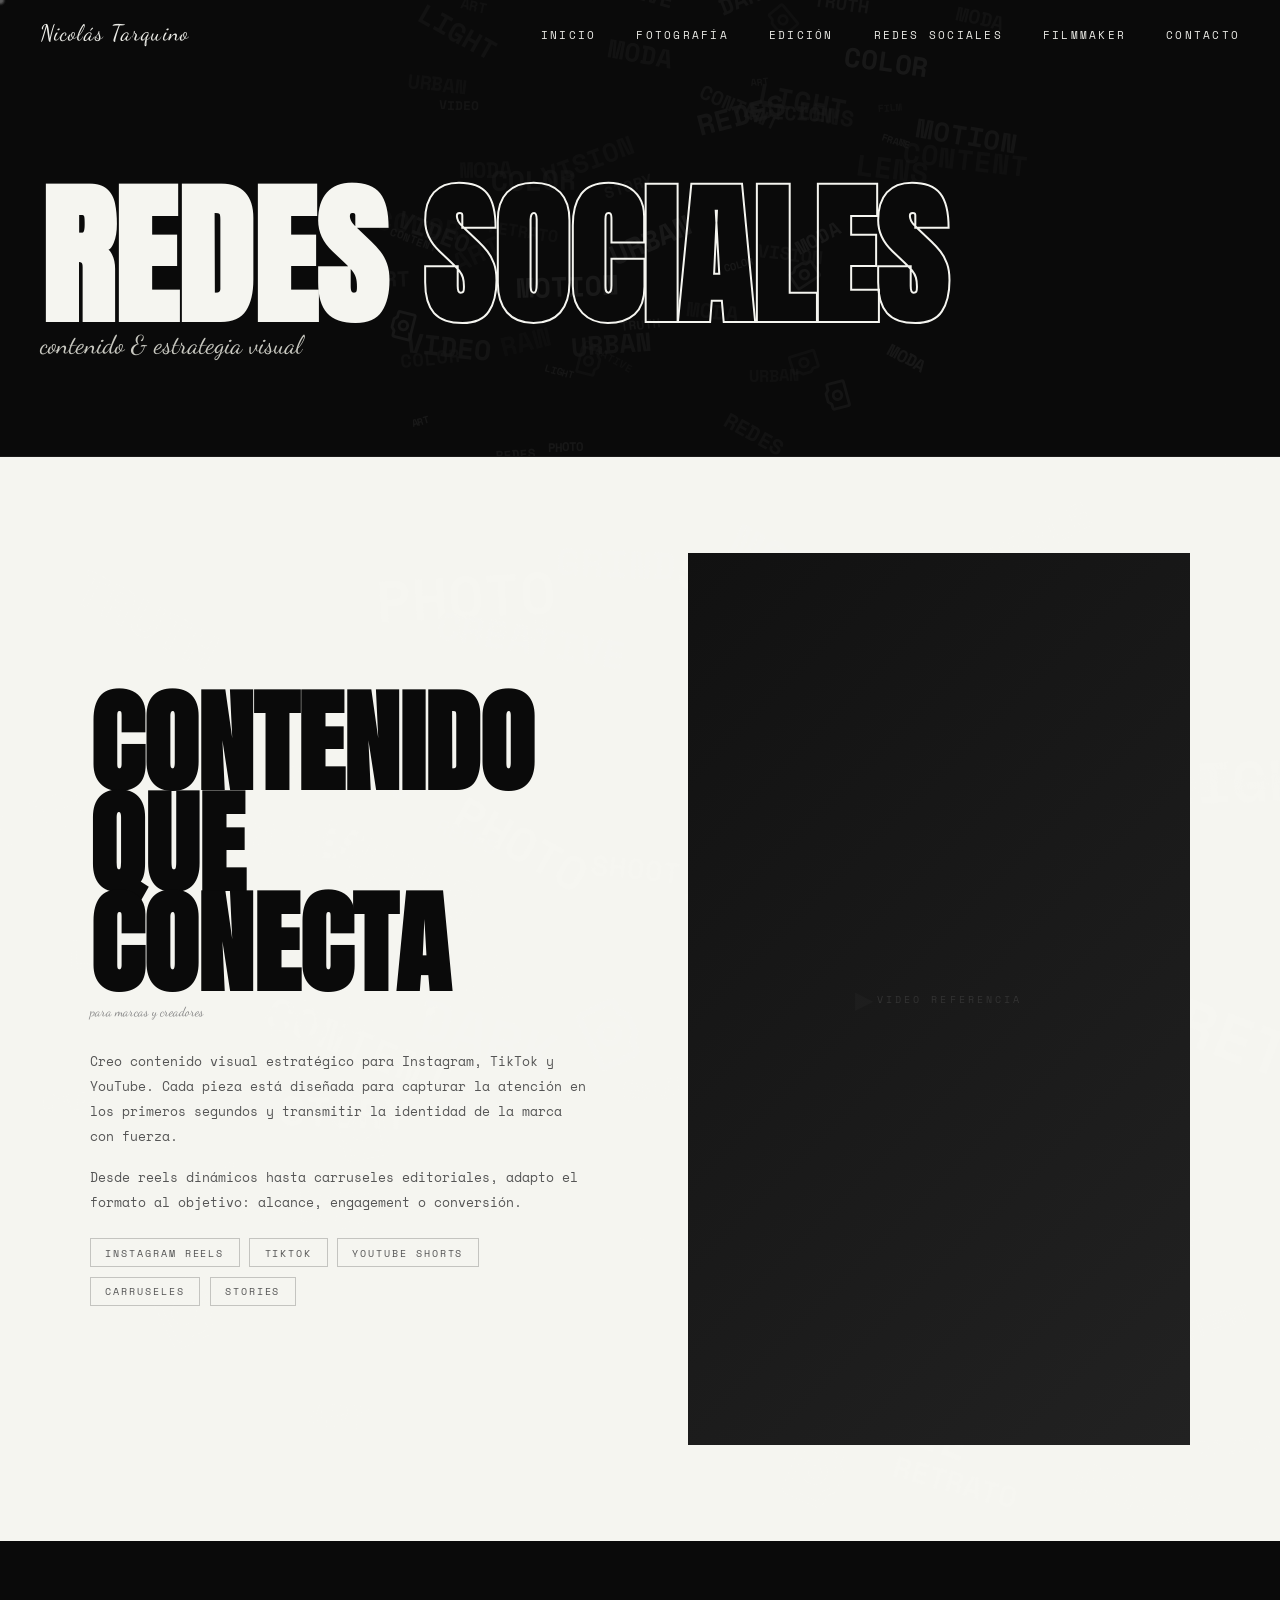
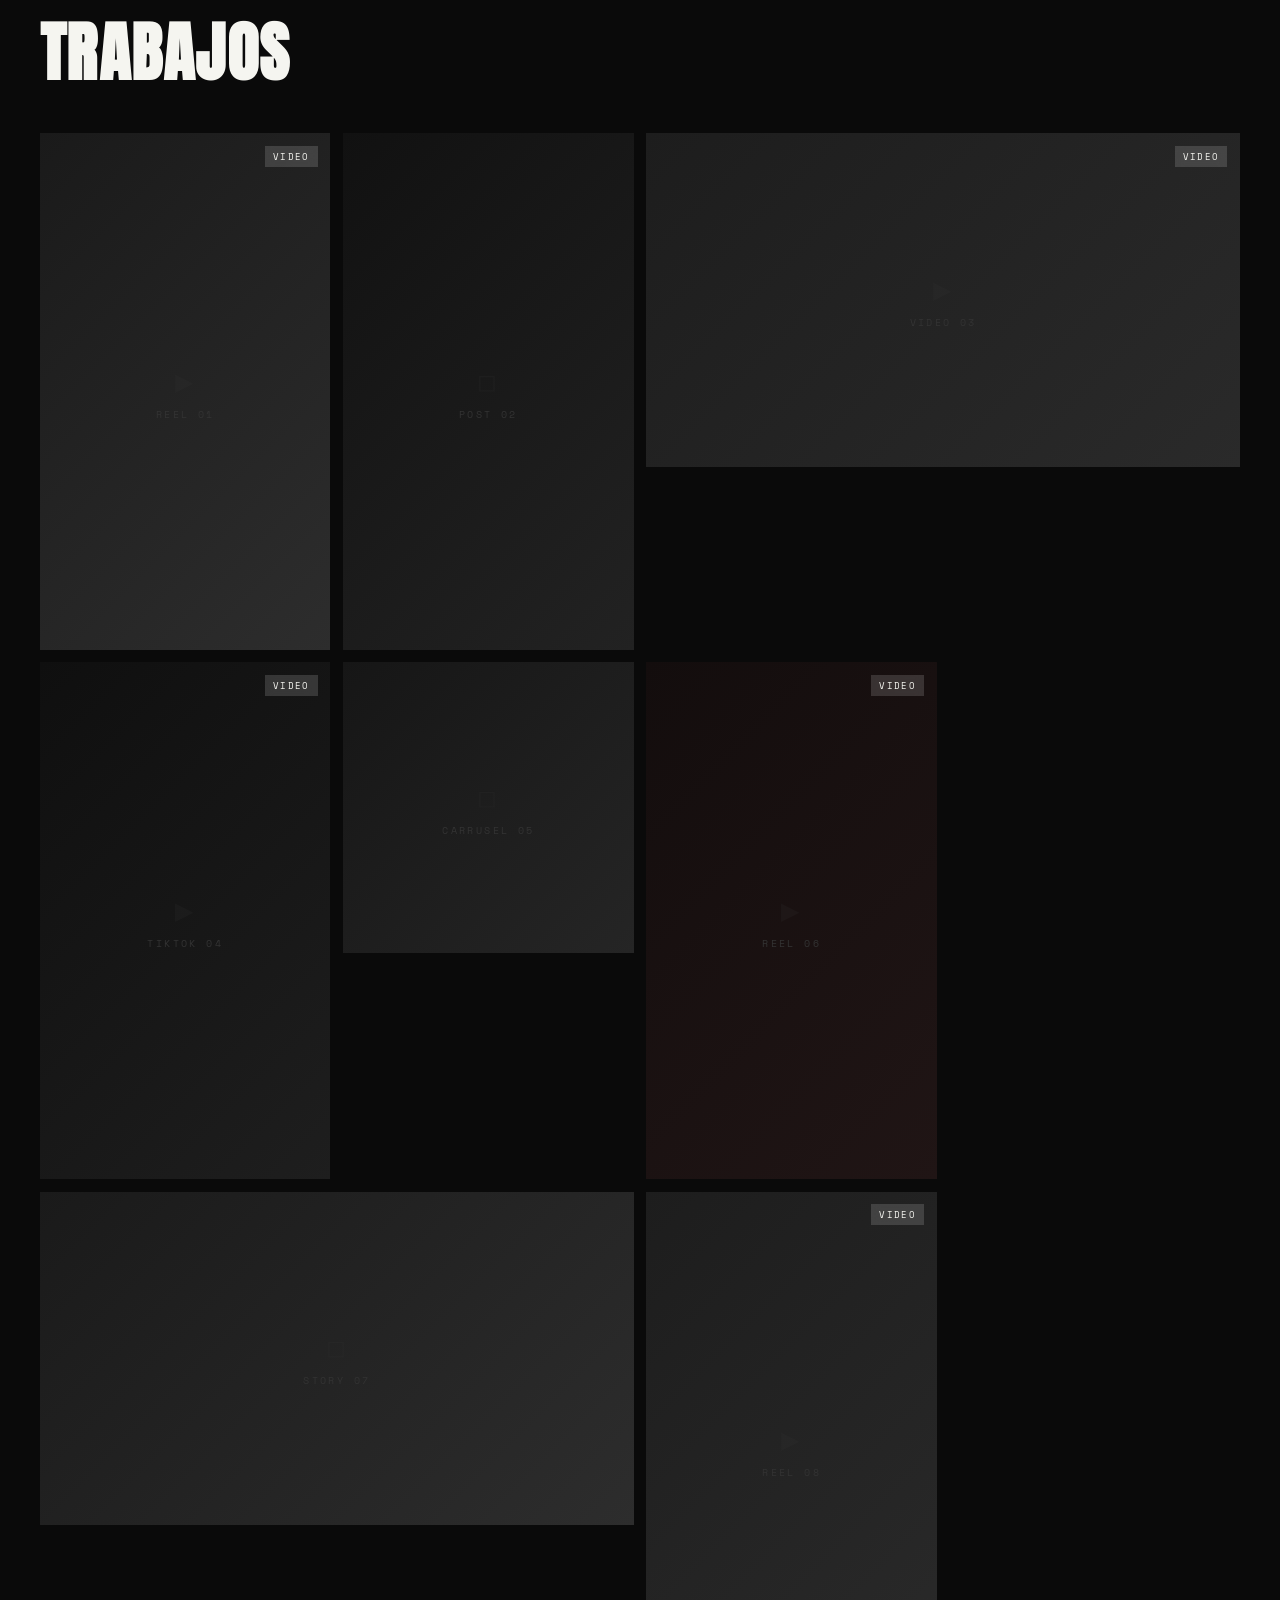
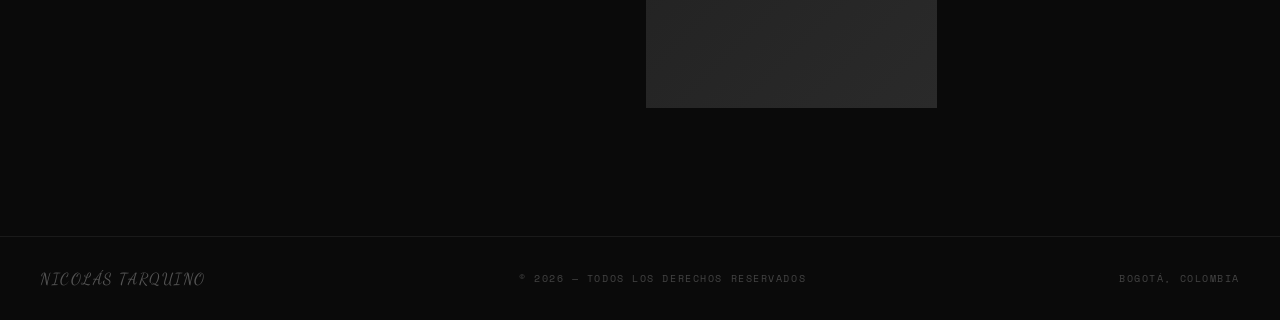
<file: pages/redes.html>
<!DOCTYPE html>
<html lang="es">
<head>
  <meta charset="UTF-8"/>
  <meta name="viewport" content="width=device-width, initial-scale=1.0"/>
  <title>Redes Sociales — Nicolás Tarquino</title>
  <link href="https://fonts.googleapis.com/css2?family=Anton&family=Dancing+Script:wght@700&family=Space+Mono:wght@400;700&display=swap" rel="stylesheet"/>
  <link rel="stylesheet" href="/styles/styles.css"/>
  <style>
    /* ── DESCRIPTION SECTION ── */
    #descripcion {
      background: var(--white); color: var(--black);
      padding: 6rem 2.5rem;
    }
    #descripcion .inner {
      max-width: 1100px; margin: auto;
      display: grid; grid-template-columns: 1fr 1fr; gap: 6rem; align-items: center;
    }
    .desc-text p {
      font-size: 0.82rem; line-height: 1.9; color: #555; margin-bottom: 1rem;
    }
    .desc-tags { display: flex; flex-wrap: wrap; gap: 0.6rem; margin-top: 1.5rem; }
    .desc-tag {
      font-size: 0.6rem; letter-spacing: 0.2em; text-transform: uppercase;
      border: 1px solid rgba(0,0,0,0.2); padding: 0.4rem 0.9rem; color: #555;
    }
    .desc-ref {
      position: relative; aspect-ratio: 9/16; overflow: hidden;
      background: var(--black);
    }
    .desc-ref video, .desc-ref img {
      width: 100%; height: 100%; object-fit: cover; display: block;
    }
    .desc-ref .ph {
      width: 100%; height: 100%; display: flex; align-items: center; justify-content: center;
      font-size: 0.65rem; letter-spacing: 0.3em; color: #333; text-transform: uppercase;
    }
    .desc-ref::before {
      content: ''; position: absolute;
      inset: -8px -8px auto auto; width: 50%; height: 40%;
      border-top: 1px solid var(--gray); border-right: 1px solid var(--gray);
      pointer-events: none; z-index: 2;
    }

    /* ── GALLERY ── */
    #galeria {
      background: var(--black);
      padding: 4rem 2.5rem 8rem;
    }
    #galeria .inner { max-width: 1200px; margin: auto; }
    #galeria .gallery-title {
      font-family: 'Anton', sans-serif;
      font-size: clamp(2rem, 5vw, 4rem);
      text-transform: uppercase; color: var(--white);
      margin-bottom: 2rem; letter-spacing: 0.02em;
    }

    /* mixed media grid: photos + vertical videos */
    .media-grid {
      display: grid;
      grid-template-columns: repeat(4, 1fr);
      gap: 0.8rem;
    }
    .media-item {
      position: relative; overflow: hidden; cursor: pointer;
      background: #111; aspect-ratio: 9/16;
    }
    .media-item.horizontal { aspect-ratio: 16/9; grid-column: span 2; }
    .media-item.square { aspect-ratio: 1/1; }

    .media-item video, .media-item img {
      width: 100%; height: 100%; object-fit: cover; display: block;
      transition: transform 0.5s ease;
    }
    .media-item:hover video,
    .media-item:hover img { transform: scale(1.04); }

    .media-item .ph {
      width: 100%; height: 100%; display: flex; align-items: center; justify-content: center;
      flex-direction: column; gap: 0.5rem;
      font-size: 0.6rem; letter-spacing: 0.25em; color: #333; text-transform: uppercase;
      transition: transform 0.5s ease;
    }
    .media-item:hover .ph { transform: scale(1.04); }
    .ph-icon { font-size: 1.5rem; opacity: 0.2; }

    .media-item .overlay {
      position: absolute; inset: 0;
      background: linear-gradient(to top, rgba(0,0,0,0.8) 0%, transparent 50%);
      opacity: 0; transition: opacity 0.4s;
      display: flex; align-items: flex-end; padding: 1rem;
    }
    .media-item:hover .overlay { opacity: 1; }
    .overlay-text { font-size: 0.6rem; letter-spacing: 0.2em; text-transform: uppercase; color: var(--white); }

    /* video play indicator */
    .play-badge {
      position: absolute; top: 0.8rem; right: 0.8rem;
      background: rgba(255,255,255,0.15); backdrop-filter: blur(4px);
      padding: 0.25rem 0.5rem;
      font-size: 0.55rem; letter-spacing: 0.15em; color: var(--white); text-transform: uppercase;
    }

    @media (max-width: 768px) {
      #descripcion .inner { grid-template-columns: 1fr; }
      .media-grid { grid-template-columns: repeat(2, 1fr); }
      .media-item.horizontal { grid-column: span 2; }
    }
  </style>
</head>
<body>

 <nav>
    <a class="logo" href="/index.html">Nicolás Tarquino</a>
    <ul>
      <li><a href="/index.html">Inicio</a></li>
      <li><a href="/pages/fotografia.html">Fotografía</a></li>
      <li><a href="/pages/edicion.html">Edición</a></li>
      <li><a href="/pages/redes.html">Redes Sociales</a></li>
      <li><a href="/pages/filmmaker.html">Filmmaker</a></li>
      <li><a href="/index.html#contacto">Contacto</a></li>
    </ul>
  </nav>

  <!-- PAGE HERO -->
  <div class="page-hero">
    <div class="graffiti-bg" id="g-hero"></div>
    <h1 class="page-hero-title">Redes<span> Sociales</span></h1>
    <p class="page-hero-sub">contenido & estrategia visual</p>
  </div>

  <!-- DESCRIPCIÓN -->
  <section id="descripcion" class="light">
    <div class="graffiti-bg" id="g-desc"></div>
    <div class="inner">
      <div class="desc-text reveal">
        <h2 class="section-heading">Contenido<br>que conecta</h2>
        <p class="section-sub" style="margin-bottom:1.5rem;">para marcas y creadores</p>
        <p>Creo contenido visual estratégico para Instagram, TikTok y YouTube. Cada pieza está diseñada para capturar la atención en los primeros segundos y transmitir la identidad de la marca con fuerza.</p>
        <p>Desde reels dinámicos hasta carruseles editoriales, adapto el formato al objetivo: alcance, engagement o conversión.</p>
        <div class="desc-tags">
          <span class="desc-tag">Instagram Reels</span>
          <span class="desc-tag">TikTok</span>
          <span class="desc-tag">YouTube Shorts</span>
          <span class="desc-tag">Carruseles</span>
          <span class="desc-tag">Stories</span>
        </div>
      </div>
      <div class="desc-ref reveal reveal-delay-2">
        <!-- <video src="./video/redes-ref.mp4" autoplay muted loop playsinline></video> -->
        <!-- <img src="./img/ref-redes.jpg" alt="Referencia Redes"/> -->
        <div class="ph g2">
          <span class="ph-icon">▶</span>
          <span>Video referencia</span>
        </div>
      </div>
    </div>
  </section>

  <!-- GALERÍA -->
  <section id="galeria">
    <div class="inner">
      <h3 class="gallery-title reveal">Trabajos</h3>
      <div class="media-grid">

        <div class="media-item reveal g1">
          <!-- <video src="./video/redes-1.mp4" autoplay muted loop playsinline></video> -->
          <div class="ph g1"><span class="ph-icon">▶</span><span>Reel 01</span></div>
          <span class="play-badge">Video</span>
          <div class="overlay"><span class="overlay-text">Reel Marca — 2024</span></div>
        </div>

        <div class="media-item reveal reveal-delay-1 g2">
          <!-- <img src="./img/redes-2.jpg" alt="Post"/> -->
          <div class="ph g2"><span class="ph-icon">◻</span><span>Post 02</span></div>
          <div class="overlay"><span class="overlay-text">Editorial Post — 2024</span></div>
        </div>

        <div class="media-item horizontal reveal reveal-delay-2 g3">
          <!-- <video src="./video/redes-3.mp4" autoplay muted loop playsinline></video> -->
          <div class="ph g3"><span class="ph-icon">▶</span><span>Video 03</span></div>
          <span class="play-badge">Video</span>
          <div class="overlay"><span class="overlay-text">YouTube Short — 2024</span></div>
        </div>

        <div class="media-item reveal reveal-delay-1 g4">
          <!-- <video src="./video/redes-4.mp4" autoplay muted loop playsinline></video> -->
          <div class="ph g4"><span class="ph-icon">▶</span><span>TikTok 04</span></div>
          <span class="play-badge">Video</span>
          <div class="overlay"><span class="overlay-text">TikTok — 2024</span></div>
        </div>

        <div class="media-item square reveal reveal-delay-2 g5">
          <!-- <img src="./img/redes-5.jpg" alt="Carrusel"/> -->
          <div class="ph g5"><span class="ph-icon">◻</span><span>Carrusel 05</span></div>
          <div class="overlay"><span class="overlay-text">Carrusel — 2024</span></div>
        </div>

        <div class="media-item reveal reveal-delay-3 g6">
          <!-- <video src="./video/redes-6.mp4" autoplay muted loop playsinline></video> -->
          <div class="ph g6"><span class="ph-icon">▶</span><span>Reel 06</span></div>
          <span class="play-badge">Video</span>
          <div class="overlay"><span class="overlay-text">Reel Artista — 2024</span></div>
        </div>

        <div class="media-item horizontal reveal reveal-delay-1 g1">
          <!-- <img src="./img/redes-7.jpg" alt="Story"/> -->
          <div class="ph g1"><span class="ph-icon">◻</span><span>Story 07</span></div>
          <div class="overlay"><span class="overlay-text">Story Campaign — 2024</span></div>
        </div>

        <div class="media-item reveal reveal-delay-2 g3">
          <!-- <video src="./video/redes-8.mp4" autoplay muted loop playsinline></video> -->
          <div class="ph g3"><span class="ph-icon">▶</span><span>Reel 08</span></div>
          <span class="play-badge">Video</span>
          <div class="overlay"><span class="overlay-text">Reel Moda — 2024</span></div>
        </div>

      </div>
    </div>
  </section>

  <footer>
    <span class="logo">Nicolás Tarquino</span>
    <p>© 2026 — Todos los derechos reservados</p>
    <p>Bogotá, Colombia</p>
  </footer>

  <script src="/scripts/main.js"></script>
  <script>
    makeGraffiti('g-hero', true);
    makeGraffiti('g-desc', false);
  </script>
</body>
</html>
</file>
<file: styles/styles.css>
/* ── VARIABLES ── */
:root {
  --black: #0a0a0a;
  --white: #f5f5f0;
  --gray: #c8c8c0;
  --accent: #e8e0d0;
}

*, *::before, *::after { margin: 0; padding: 0; box-sizing: border-box; }
html { scroll-behavior: smooth; }

body {
  background: var(--black);
  color: var(--white);
  font-family: 'Space Mono', monospace;
  overflow-x: hidden;
  cursor: crosshair;
}

/* ── GRAFFITI ── */
.graffiti-bg {
  position: absolute; inset: 0; overflow: hidden; pointer-events: none; z-index: 0;
}
.graffiti-bg svg { width: 100%; height: 100%; opacity: 0.06; }
.light .graffiti-bg svg { filter: invert(1); opacity: 0.05; }

/* ── NAV ── */
nav {
  position: fixed; top: 0; left: 0; right: 0; z-index: 100;
  display: flex; align-items: center; justify-content: space-between;
  padding: 1.2rem 2.5rem;
  mix-blend-mode: difference;
}
nav .logo {
  font-family: 'Dancing Script', cursive;
  font-size: 1.4rem; color: var(--white); letter-spacing: 0.05em;
  text-decoration: none;
}
nav ul { list-style: none; display: flex; gap: 2.5rem; }
nav ul a {
  text-decoration: none; color: var(--white);
  font-size: 0.7rem; letter-spacing: 0.2em; text-transform: uppercase;
  position: relative;
}
nav ul a::after {
  content: ''; position: absolute; bottom: -4px; left: 0;
  width: 0; height: 1px; background: var(--white);
  transition: width 0.3s ease;
}
nav ul a:hover::after, nav ul a.active::after { width: 100%; }

/* ── SECTIONS ── */
section { position: relative; overflow: hidden; }
section.light { background: var(--white); color: var(--black); }

/* ── PAGE HERO (secondary pages) ── */
.page-hero {
  position: relative; padding: 12rem 2.5rem 6rem;
  background: var(--black); overflow: hidden;
  border-bottom: 1px solid #1a1a1a;
}
.page-hero-title {
  font-family: 'Anton', sans-serif;
  font-size: clamp(4rem, 12vw, 10rem);
  line-height: 0.85; text-transform: uppercase;
  color: var(--white); position: relative; z-index: 2;
  animation: slideUp 0.9s cubic-bezier(0.16,1,0.3,1) both;
}
.page-hero-title span {
  -webkit-text-stroke: 2px var(--white); color: transparent;
}
.page-hero-sub {
  font-family: 'Dancing Script', cursive;
  font-size: 1.6rem; color: var(--gray);
  margin-top: 0.4rem; position: relative; z-index: 2;
  animation: slideUp 0.9s cubic-bezier(0.16,1,0.3,1) 0.1s both;
}

/* ── TYPOGRAPHY ── */
.section-heading {
  font-family: 'Anton', sans-serif;
  font-size: clamp(3.5rem, 9vw, 7rem);
  line-height: 0.9; text-transform: uppercase;
}
.section-sub {
  font-family: 'Dancing Script', cursive;
  font-size: 1.4rem; color: #666; margin-top: 0.3rem;
}
section.light .section-sub { color: #888; }

/* ── GALLERY GRID ── */
.gallery {
  max-width: 1200px; margin: auto;
  display: grid;
  grid-template-columns: repeat(3, 1fr);
  gap: 1rem;
}
.gallery-item {
  overflow: hidden; position: relative; cursor: pointer;
  background: #111;
}
.gallery-item .placeholder {
  width: 100%; height: 100%;
  display: flex; align-items: center; justify-content: center;
  font-size: 0.65rem; letter-spacing: 0.3em;
  text-transform: uppercase; color: #333;
  transition: transform 0.6s ease, filter 0.4s ease;
}
.gallery-item img,
.gallery-item video {
  width: 100%; height: 100%; object-fit: cover; display: block;
  transition: transform 0.6s ease;
}
.gallery-item:hover img,
.gallery-item:hover video,
.gallery-item:hover .placeholder { transform: scale(1.05); }

.gallery-item .overlay {
  position: absolute; inset: 0;
  background: linear-gradient(to top, rgba(0,0,0,0.75) 0%, transparent 60%);
  opacity: 0; transition: opacity 0.4s ease;
  display: flex; align-items: flex-end; padding: 1.2rem;
}
.gallery-item:hover .overlay { opacity: 1; }
.overlay-text { font-size: 0.65rem; letter-spacing: 0.2em; text-transform: uppercase; color: var(--white); }

/* ── CONTACT ── */
.contact-grid {
  display: grid; grid-template-columns: repeat(3,1fr); gap: 2rem;
}
.contact-card {
  border: 1px solid rgba(0,0,0,0.15);
  padding: 2rem 1.5rem; cursor: pointer;
  transition: background 0.3s, transform 0.3s;
  text-decoration: none; color: var(--black); display: block;
}
.contact-card:hover { background: var(--black); color: var(--white); transform: translateY(-4px); }
.contact-card .cc-label { font-size: 0.6rem; letter-spacing: 0.3em; text-transform: uppercase; margin-bottom: 0.8rem; opacity: 0.5; }
.contact-card .cc-value { font-family: 'Anton', sans-serif; font-size: 1rem; letter-spacing: 0.05em; }

/* ── FOOTER ── */
footer {
  background: var(--black); color: #444;
  padding: 2rem 2.5rem;
  display: flex; justify-content: space-between; align-items: center;
  font-size: 0.65rem; letter-spacing: 0.15em; text-transform: uppercase;
  border-top: 1px solid #1a1a1a;
}
footer .logo { font-family: 'Dancing Script', cursive; font-size: 1rem; color: #555; }

/* ── SCROLL REVEAL ── */
.reveal {
  opacity: 0; transform: translateY(40px);
  transition: opacity 0.8s ease, transform 0.8s cubic-bezier(0.16,1,0.3,1);
}
.reveal.visible { opacity: 1; transform: translateY(0); }
.reveal-delay-1 { transition-delay: 0.1s; }
.reveal-delay-2 { transition-delay: 0.2s; }
.reveal-delay-3 { transition-delay: 0.3s; }
.reveal-delay-4 { transition-delay: 0.4s; }

/* ── ANIMATIONS ── */
@keyframes slideUp {
  from { opacity: 0; transform: translateY(60px); }
  to   { opacity: 1; transform: translateY(0); }
}
@keyframes fadeIn {
  from { opacity: 0; } to { opacity: 1; }
}
@keyframes growDown {
  0%,100% { transform: scaleY(0); transform-origin: top; }
  50%      { transform: scaleY(1); transform-origin: top; }
}

/* ── PLACEHOLDER GRADIENTS ── */
.g1 { background: linear-gradient(135deg,#1a1a1a,#2d2d2d); }
.g2 { background: linear-gradient(135deg,#111,#222); }
.g3 { background: linear-gradient(135deg,#1d1d1d,#2a2a2a); }
.g4 { background: linear-gradient(135deg,#0f0f0f,#1e1e1e); }
.g5 { background: linear-gradient(135deg,#161616,#252525); }
.g6 { background: linear-gradient(135deg,#130d0d,#201515); }

/* ── MOBILE ── */
@media (max-width: 768px) {
  nav ul { gap: 1rem; }
  nav ul a { font-size: 0.6rem; }
  .gallery { grid-template-columns: 1fr 1fr; }
  .contact-grid { grid-template-columns: 1fr; }
}
</file>
